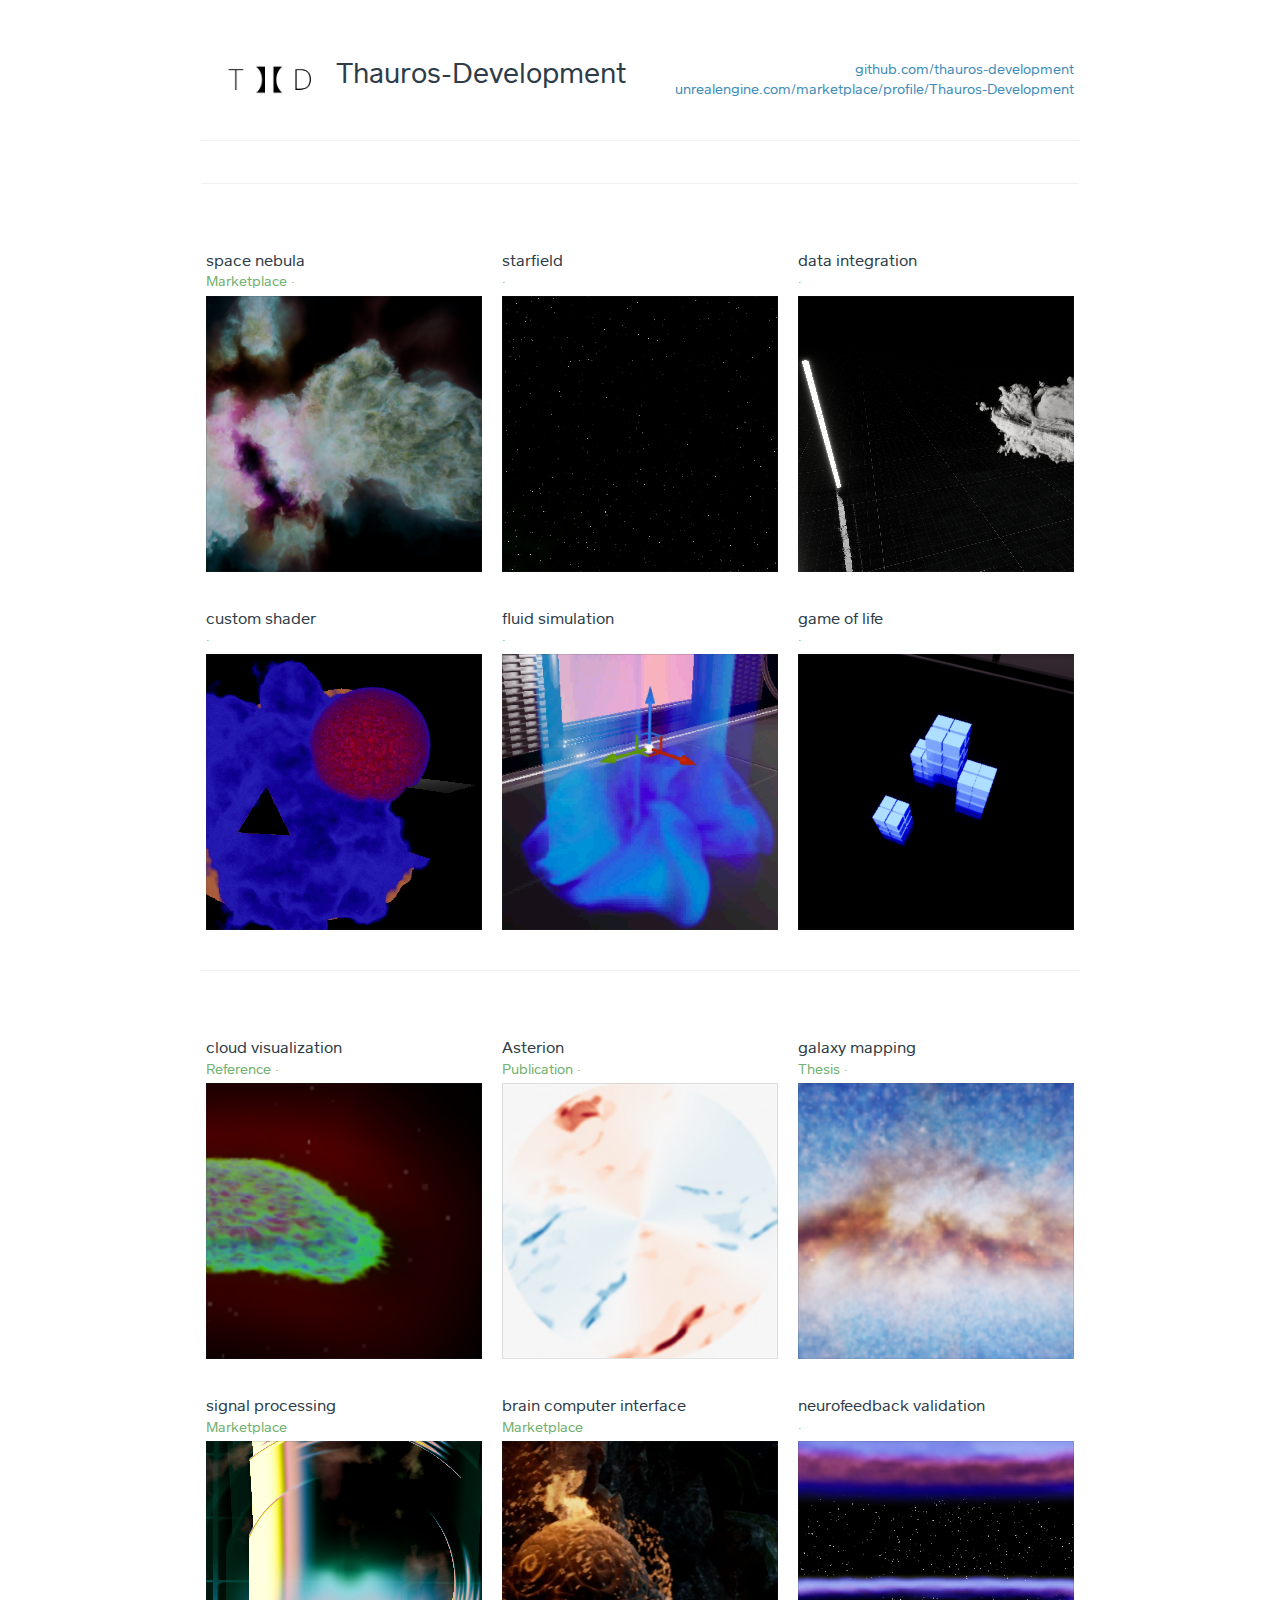
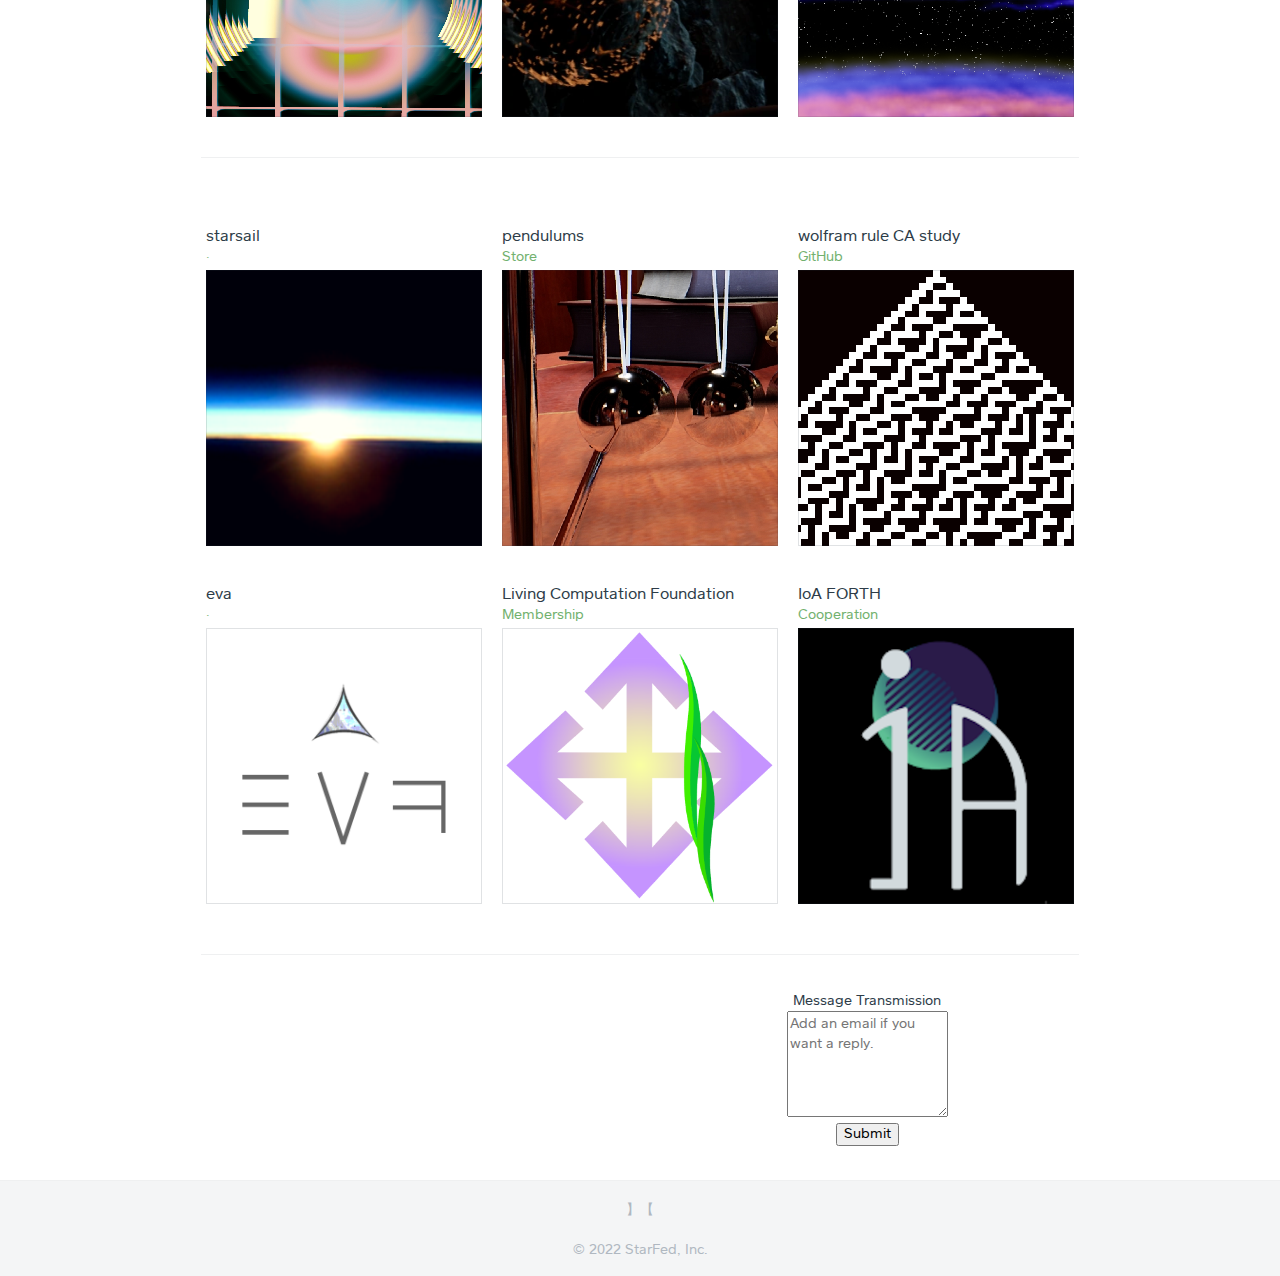
<file: index.html>
<!DOCTYPE html>
<html>
  <head>
    <meta charset="utf-8">
    <title>Thauros Development</title>
    <meta name="viewport" content="width=device-width, initial-scale=1.0, minimum-scale=1.0, maximum-scale=1.0">

    <link href="/assets/base.css" media="screen" rel="stylesheet" type="text/css" />
    <link rel="shortcut icon" href="/assets/public/favicon.ico" />

    <script src="/assets/modernizr.js" type="text/javascript"></script>
  </head>
  <body>
    <div class="wrapper">
      <div class="profile">
        <section class="profile-masthead" id="masthead">
          <header class="profile-logo">
            <div class="profile-logo-image">
              <img alt="ThD " src="/images/logo.png" />
            </div>
            <div class="profile-name">
              <h1>Thauros-Development</h1>
            </div>
          </header>
          <aside class="profile-summary">
            <div class="summary-location summary-module">
              <a href="https://github.com/thauros-development">github.com/thauros-development</a>
              <a href="https://unrealengine.com/marketplace/profile/Thauros-Development">unrealengine.com/marketplace/profile/Thauros-Development</a>
            </div>
          </aside>
        </section>

        <section class="profile-content" id="content">
          <!-- TODO header? -->

          <div class="profile-description">
            <p> </p>
          </div>

          <!-- 
          <article class="profile-menu" id="menu">
            <nav class="menu-navigation">
              <ul class="menu-navigation-list">
                <li class="menu-navigation-list-item"><a href="# "> </a></li>
                <li class="menu-navigation-list-item"><a href="#c">C</a></li>
                <li class="menu-navigation-list-item"><a href="#go">Go</a></li>
                <li class="menu-navigation-list-item"><a href="#ios">iOS</a></li>
                <li class="menu-navigation-list-item"><a href="#java">Java</a></li>
                <li class="menu-navigation-list-item"><a href="#javascript">JavaScript</a></li>
                <li class="menu-navigation-list-item"><a href="#kotlin">Kotlin</a></li>
                <li class="menu-navigation-list-item"><a href="#ruby">Ruby</a></li>
                <li class="menu-navigation-list-item"><a href="#other">Other</a></li>
                </ul>
            </nav>
            -->


  <!-- custom 
            // adapted from square's html template        


              graphics

              procedural universe
              universe starfield

              volumetric nebula

              transluent volumetrics real-time ray-caster

              space-nebula
              
              3d textures
              
              Game of Life
              Wolfram Cellular Automata
              Fractal Cellular Automata
              Chua Cellular Automata

              fluid simulation 

              (user projects?)

              physics pendulums 
              implementations of various non-linear dynamics
              pack for unreal engine
              mobile application


          


              vr + mobile application


              visualization of musca nebula
              aris tritsis algorithm for approximating the 3d structure of space nebulas

              applicant for horizon2020 funding for high-risk projects with partners of the european union


              visualization of gaia milkyway star atlas      x



              neural network and in-game visualization (ue and c++)

              real-time data and signal processing plugin for unreal engine
              interactive in-game visualizations


              brain-computer interface for unreal engine
              openvibe, tcp, ..., osc

              star sail - a space-ocean-exploration neurofeedback game 

              a real-time validation method for neurofeedback interventions
              introducing an in-session placebo-feedback control group

              #artificial intelligence

              wolfram rule cellular automata    x
              time-series analysis
              a proof proposal for rule30  

              Eva sister company?

              comparison of all popular clinical instruments

              ultraefficient neuroscientific questionnaire
              privacy focussed real-time assessment of clinical constructs   
              
              
              twitch integrations for unreal engine
            
              specialized in real-time computing and life sciences

              members of the living computation foundation
            
            
             -->

		<div id=" " class="menu-category">
		<h3 class="menu-category-name"></h3>
		<ol class="menu-category-list has-images">
			  
			  
			<!-- nebula renderer-->
			  
			<li class="menu-item">
                <div class="menu-item-info">
                  <h4 class="menu-item-name">space nebula</h4>
                  <span class="menu-item-price"><a href="https://www.unrealengine.com/marketplace/en-US/product/space-nebula-and-starfield-v2" target="_blank">Marketplace</a> &middot; <a href="" target="_blank"></a></span>
                  <p class="menu-item-description">real-time ray-caster and generator for translucent volumetrics</p>
                </div>
                <div class="menu-item-image has-meta-content">
                  <img src="repo_images/ScreenShot00033.png" />
                </div>
			</li>
			  
			  
			<!-- starfield -->
			  
			<li class="menu-item">
                <div class="menu-item-info">
					<h4 class="menu-item-name">starfield</h4>
					<span class="menu-item-price"><a href="" target="_blank"></a> &middot; <a href="" target="_blank"></a></span>
					<p class="menu-item-description">rendering of large scale procedural and deterministic starfields</p>
                </div>
                <div class="menu-item-image has-meta-content">
					<img src="repo_images/stars.png" />
                </div>
			</li>
			  
			  
			<!-- vdb clouds-->
			  
			<li class="menu-item">
                <div class="menu-item-info">
					<h4 class="menu-item-name">data integration</h4>
					<span class="menu-item-price"><a href="" target="_blank"></a> &middot; <a href="" target="_blank"></a></span>
					<p class="menu-item-description">industrial vdb, fits, hdf5, numpy support</p>
                </div>
                <div class="menu-item-image has-meta-content">
					<img src="repo_images/dark nebula 2.png" />
                </div>
			</li>
			  
			  
			<!-- global shader -->
			  
			<li class="menu-item">
                <div class="menu-item-info">
					<h4 class="menu-item-name">custom shader</h4>
					<span class="menu-item-price"><a href="" target="_blank"></a> &middot; <a href="" target="_blank"></a></span>
					<p class="menu-item-description">multi-platform general parallel computation</p>
                </div>
                <div class="menu-item-image has-meta-content">
					<img src="repo_images/nebula 3.png" />
                </div>
			</li>
			  
			  
			<!-- fluid sim -->
			  
			<li class="menu-item">
                <div class="menu-item-info">
					<h4 class="menu-item-name">fluid simulation</h4>
					<span class="menu-item-price"><a href="" target="_blank"></a> &middot; <a href="" target="_blank"></a></span>
					<p class="menu-item-description">volumetric fluid simulation</p>
                </div>
                <div class="menu-item-image has-meta-content">
					<img src="/repo_images/fluid 1.png" />
                </div>
			</li>


			<!-- game of life -->
			  
			<li class="menu-item">
				<div class="menu-item-info">
					<h4 class="menu-item-name">game of life</h4>
					<span class="menu-item-price"><a href="" target="_blank"></a> &middot; <a href="" target="_blank"></a></span>
					<p class="menu-item-description">3d cellular automatas like game of life and cellular nonlinear networks</p>
				</div>
				<div class="menu-item-image has-meta-content">
					<img src="repo_images/Game of life 276x276.png" />
				</div>
			</li>
			  
			  
		</ol>
		</div>				
			
		<div id="  " class="menu-category">
		<h3 class="menu-category-name"></h3>
		<ol class="menu-category-list has-images">
		
		
			<!-- musca-->
			
			<li class="menu-item">
				<div class="menu-item-info">
					<h4 class="menu-item-name">cloud visualization</h4>
					<span class="menu-item-price"><a href="https://doi.org/10.3847/1538-4357/ab037d" target="_blank">Reference</a> &middot; <a href="" target="_blank"></a></span>
					<p class="menu-item-description">visualization of Aris Tritsis' results for approximating 3d shapes of space nebulae</p>
				</div>
				<div class="menu-item-image has-meta-content">
					<img src="/repo_images/musca 1.png" />
				</div>
			</li>


			<!-- Asterion -->
			
			<li class="menu-item">
				<div class="menu-item-info">
					<h4 class="menu-item-name">Asterion</h4>
					<span class="menu-item-price"><a href="https://doi.org/10.1051/0004-6361/202142580" target="_blank">Publication</a> &middot; <a href="" target="_blank"></a></span>
					<p class="menu-item-description">simulation and virtual observation of cloud structures</p>
				</div>
				<div class="menu-item-image has-meta-content">
					<img src="/repo_images/Asterion.png" />
				</div>
			</li>


			<!-- milky way -->
			
			<li class="menu-item">
				<div class="menu-item-info">
					<h4 class="menu-item-name">galaxy mapping</h4>
					<span class="menu-item-price"><a href="https://dx.doi.org/10.13140/RG.2.2.28435.20002/1" target="_blank">Thesis</a> &middot; <a href="" target="_blank"></a></span>
					<p class="menu-item-description">volumetric mapping of the Milky Way from ESA GAIA DR2</p>
				</div>
				<div class="menu-item-image has-meta-content">
					<img src="/repo_images/MilkyWayCenter.png" />
				</div>
			</li>


			<!-- data tracker -->
		  
			<li class="menu-item">
				<div class="menu-item-info">
					<h4 class="menu-item-name">signal processing</h4>
					<span class="menu-item-price"><a href="https://www.unrealengine.com/marketplace/en-US/product/datatracker-plugin" target="_blank">Marketplace</a></span>
					<p class="menu-item-description">real-time signal tracking, processing and statistics with interactive visualizations</p>
				</div>
				<div class="menu-item-image has-meta-content">
					<img src="/repo_images/various 4.png" />
				</div>
			</li>
			
			
			<!-- bci -->
	  
			<li class="menu-item">
				<div class="menu-item-info">
					<h4 class="menu-item-name">brain computer interface</h4>
					<span class="menu-item-price"><a href="https://forums.unrealengine.com/t/bci-ue4-plugin-brain-computer-interface-for-unreal-engine-4" target="_blank">Marketplace</a></span>
					<p class="menu-item-description">use eeg headsets as input controllers in unreal engine</p>
				</div>
				<div class="menu-item-image has-meta-content">
					<img src="/repo_images/bci1.png" />
				</div>
			</li>

		   
			<!-- neurofeedback validation -->
			
			<li class="menu-item">
				<div class="menu-item-info">
					<h4 class="menu-item-name">neurofeedback validation</h4>
					<span class="menu-item-price"><a href="" target="_blank">&middot;</a></span>
					<p class="menu-item-description">real-time sham-feedback induced placebo control condition</p>
				</div>
				<div class="menu-item-image has-meta-content">
					<img src="/repo_images/various 2.png" />
				</div>
			</li>


		</ol>
		</div>


		<div id="extended" class="menu-category">
		<h3 class="menu-category-name"></h3>
		<ol class="menu-category-list has-images">
			
			
			<!-- starsail -->
			
			<li class="menu-item">
				<div class="menu-item-info">
					<h4 class="menu-item-name">starsail</h4>
					<span class="menu-item-price"><a href="" target="_blank">&middot;</a></span>
					<p class="menu-item-description">a pleasant, therapeutic neurofeedback game in space</p>
				</div>
				<div class="menu-item-image has-meta-content">
					<img src="/repo_images/star sail.png" />
				</div>
			</li>
			
			
			<!-- pendulum app -->
		  
			<li class="menu-item">
				<div class="menu-item-info">
					<h4 class="menu-item-name">pendulums</h4>
					<span class="menu-item-price"><a href="https://play.google.com/store/apps/details?id=com.ThD.Pendulums3D" target="_blank">Store</a></span>
					<span class="menu-item-price"><a href="https://www.unrealengine.com/marketplace/en-US/product/pendulum-physics-props" target="_blank">Marketplace</a></span>
					<p class="menu-item-description">real-time physics simulation of nonlinear and chaotic systems for windows and android</p>
				</div>
				<div class="menu-item-image has-meta-content">
					<img src="/repo_images/pendulum 1.png" />
				</div>
			</li>
			
					
			<!-- rule study -->
			
			<li class="menu-item">
				<div class="menu-item-info">
					<h4 class="menu-item-name">wolfram rule CA study</h4>
					<span class="menu-item-price"><a href="https://github.com/thauros-development/wolfram-rule-CA-analysis" target="_blank">GitHub</a></span>
					<p class="menu-item-description">1D time series method collection and rule 30 intuitive proof proposal</p>
				</div>
				<div class="menu-item-image has-meta-content">
					<img src="/repo_images/rule30 276x276.png" />
				</div>
			</li>
				
			  
			<!-- eva -->
		  
			<li class="menu-item">
				<div class="menu-item-info">
					<h4 class="menu-item-name">eva</h4>
					<span class="menu-item-price"><a href="" target="_blank">&middot;</a></span>
					<p class="menu-item-description">sister company</p>
				</div>
					<div class="menu-item-image has-meta-content">
					<img src="/repo_images/Ave10 e 276x276.png" />
				</div>
			</li>
						  
			  
			<!-- Living Computation Foundation -->
		  
			<li class="menu-item">
				<div class="menu-item-info">
					<h4 class="menu-item-name">Living Computation Foundation</h4>
					<span class="menu-item-price"><a href="https://www.livingcomputation.org/" target="_blank">Membership</a></span>
					<p class="menu-item-description">members of the Living Computation Foundation</p>
				</div>
				<div class="menu-item-image has-meta-content">
					<img src="/repo_images/lcf-logo.png" />
				</div>
			</li>
				
				
			<!-- Institute of Astrophysics-->
		  
			<li class="menu-item">
				<div class="menu-item-info">
					<h4 class="menu-item-name">IoA FORTH</h4>
					<span class="menu-item-price"><a href="https://www.ia.forth.gr/" target="_blank">Cooperation</a></span>
					<p class="menu-item-description">long-term intership for research and development with the Institute of Astrophysics (FORTH)</p>
				</div>
				<div class="menu-item-image has-meta-content">
					<img src="/repo_images/logo-IoA.png" />
				</div>
			</li>
			    
				
		</ol>
		</div>
		  			
			
          </article>

          <section class="profile-modules" id="modules">
            <!-- removed twitter timeline due to large space and centered everything else -->
            <ul class='twitter-columns'>
              
              <li class="profile-module">  <!--  module-twitter -->
				<!--
                <br>
                <br>
                <p>Members of the living computation foundation</p>
				-->
			  
                <!-- 
                <h2 class="module-name">Tweet Timeline (not connected)</h2>
                
                <a class="twitter-timeline" href="https://twitter.com/SquareEng" data-widget-id="281462446621851648" data-screen-name="SquareEng" data-chrome="none" data-link-color="#50a9ca" data-heading-style="color:#2d3c48;font-size:22px;font-weight:300;line-height:17px;font-family:'SQMarket', 'Helvetica Neue',sans-serif;" height="135" width="100%"></a>
                <script>!function(d,s,id){var js,fjs=d.getElementsByTagName(s)[0];if(!d.getElementById(id)){js=d.createElement(s);js.id=id;js.src="//platform.twitter.com/widgets.js";fjs.parentNode.insertBefore(js,fjs);}}(document,"script","twitter-wjs");</script>
                -->
              </li>
              
              <li class="profile-module">
                <center>
                <h3 id="message-note">Message Transmission</h4>
                  <form id="fs-frm" name="simple-contact-form" accept-charset="utf-8" action="https://formspree.io/f/xqknqakl" method="post">
                  <fieldset id="fs-frm-inputs">
                   <!-- <label for="email-address">Email Address</label><br>
                    <input type="email" name="_replyto" id="email-address" placeholder="email" required=""><br>  -->
                    <!-- <label for="message">Message</label><br> -->
                    <textarea rows="5" name="message" id="message" placeholder="Add an email if you want a reply." required=""></textarea><br>
                    <input type="hidden" name="_subject" id="email-subject" value="Github.io Contact Form Submission">
                  </fieldset>
                  <input type="submit" value="Submit">
                </form>
              </center>
              </li>
            </ul>
          </section>
		  
		  
        </section>
      </div>
    </div>

    <footer class="footer">
      <nav class="footer-navigation">
        <!-- <i class="icon-square-footer"></i> -->
        <p class="temp icon-replace">】【</p>
        <br>
        <!--
        <ul class="footer-navigation-list">
          <li class="footer-navigation-item"><a href="https://squareup.com/developers">Square Developer</a></li>
          <li class="footer-navigation-item"><a href="https://github.com/cashapp">Cash App</a></li>
          <li class="footer-navigation-item"><a href="https://squareup.com/security">Security</a></li>
          <li class="footer-navigation-item"><a href="https://squareup.com/legal/privacy">Privacy</a></li>
          <li class="footer-navigation-item"><a href="https://squareup.com/help" class="track">Help Center</a></li>
        </ul>
         -->
        <p class="copyright">© 2022 StarFed, Inc.</p>
      </nav>
    </footer>

    <script type="text/javascript">
      if(window == window.top) document.body.style.display = "block"; else window.top.location = window.location;

      // need pageviews? prob. not var _gaq = _gaq || [];
      // _gaq.push(['_setAccount', 'UA-40704740-1']);
      // _gaq.push(['_trackPageview']);

      (function() {
        var ga = document.createElement('script'); ga.type = 'text/javascript'; ga.async = true;
        ga.src = ('https:' == document.location.protocol ? 'https://ssl' : 'http://www') + '.google-analytics.com/ga.js';
        var s = document.getElementsByTagName('script')[0]; s.parentNode.insertBefore(ga, s);
      })();

    </script>
  </body>
</html>
</file>
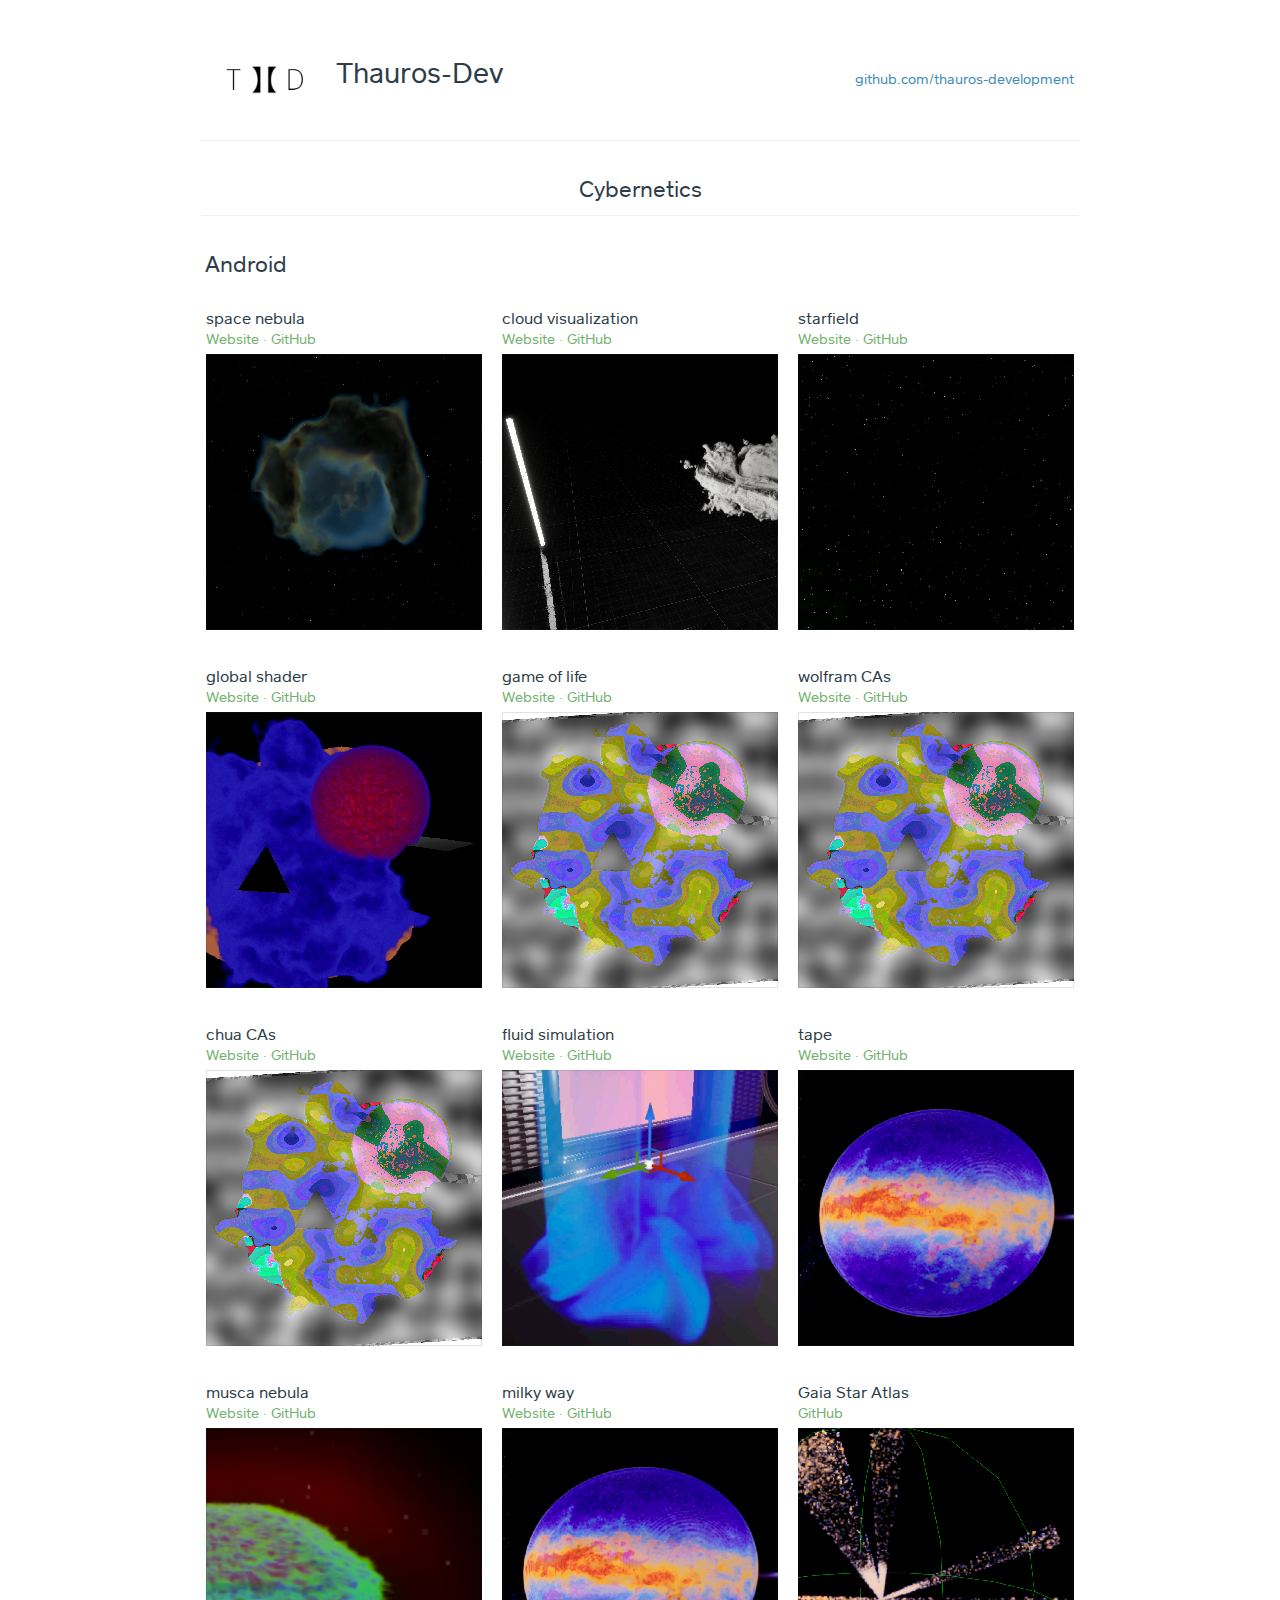
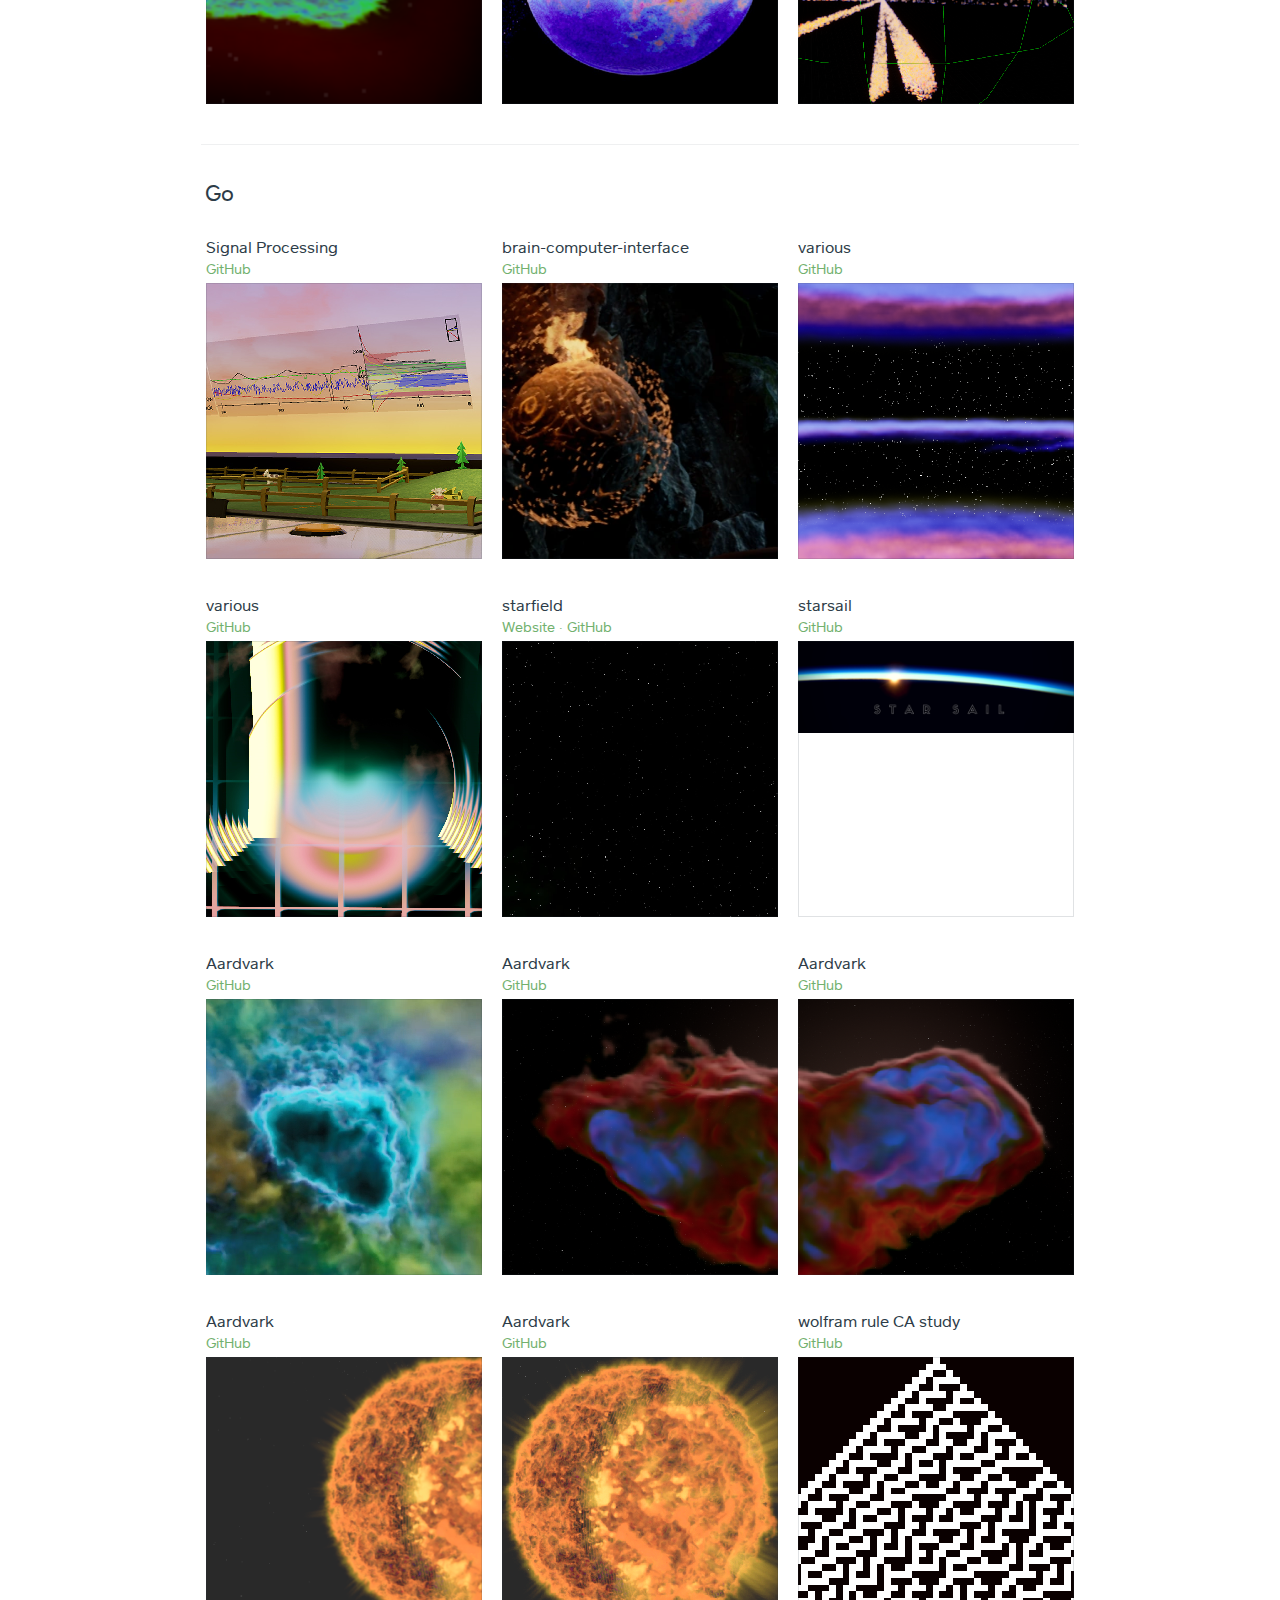
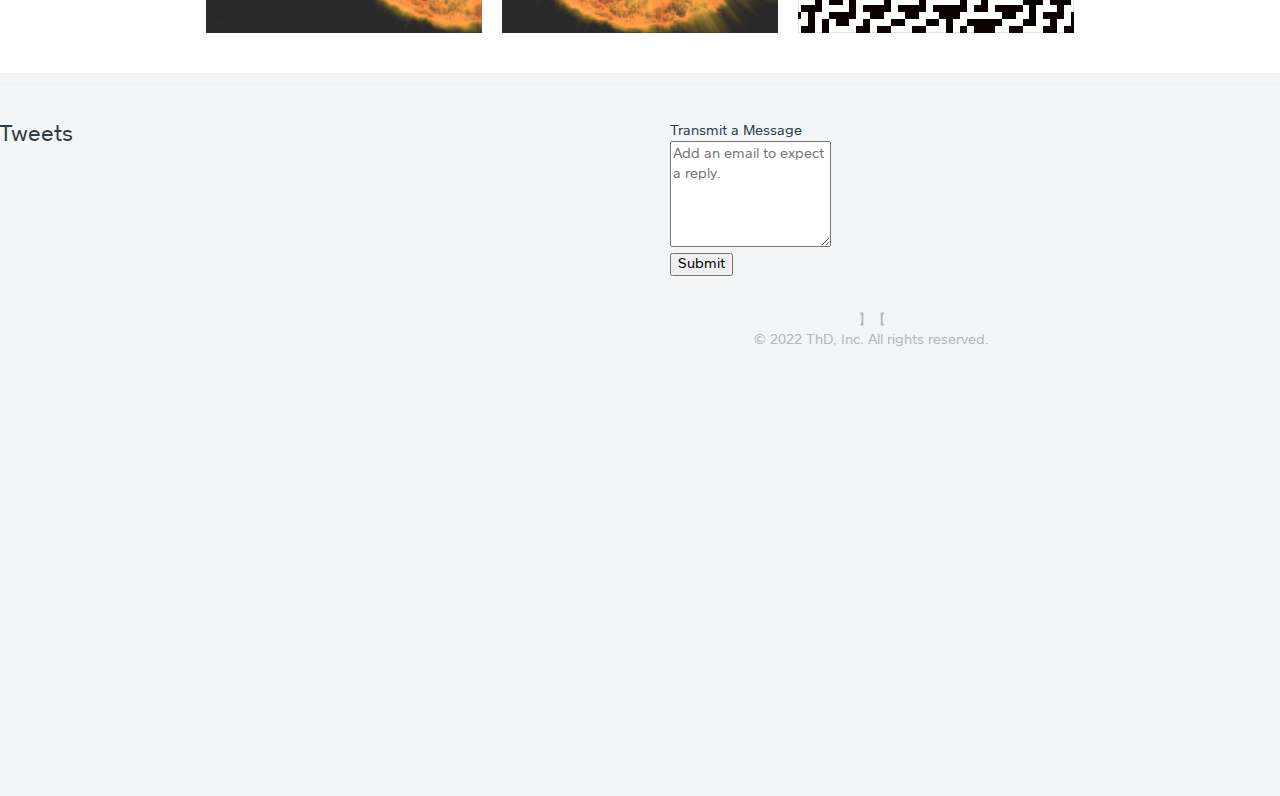
<file: index copy.html>
<!DOCTYPE html>
<html>
  <head>
    <meta charset="utf-8">
    <title>Thauros-Development</title>
    <meta name="viewport" content="width=device-width, initial-scale=1.0, minimum-scale=1.0, maximum-scale=1.0">

    <link href="/assets/base.css" media="screen" rel="stylesheet" type="text/css" />
    <link rel="shortcut icon" href="/assets/public/favicon.ico" />
    
    <script src="/assets/modernizr.js" type="text/javascript"></script>
  </head>
  <body>
    <div class="wrapper">
      <div class="profile">
        <section class="profile-masthead" id="masthead">
          <header class="profile-logo">
            <div style="width:120px" class="profile-logo-image">
              <img style="width:120px"  alt="ThD " src="/images/logo.png" />
            </div>
            <div class="profile-name">
              <h1>Thauros-Dev</h1>
            </div>
          </header>
          <aside class="profile-summary">
            <div class="summary-location summary-module">
              <a href="http://github.com/thauros-development">github.com/thauros-development</a>
            </div>
          </aside>
        </section>

        <section class="profile-content" id="content">
          <!-- TODO header? -->

          <div class="profile-description">
            <p>Cybernetics</p>
          </div>

<!-- 
          <article class="profile-menu" id="menu">
            <nav class="menu-navigation">
              <ul class="menu-navigation-list">
                <li class="menu-navigation-list-item"><a href="#android">Android</a></li>
                <li class="menu-navigation-list-item"><a href="#projects">C</a></li> 
                <li class="menu-navigation-list-item"><a href="#go">Go</a></li>
                <li class="menu-navigation-list-item"><a href="#ios">iOS</a></li>
                <li class="menu-navigation-list-item"><a href="#java">Java</a></li>
                <li class="menu-navigation-list-item"><a href="#javascript">JavaScript</a></li>
                <li class="menu-navigation-list-item"><a href="#kotlin">Kotlin</a></li>
                <li class="menu-navigation-list-item"><a href="#ruby">Ruby</a></li>
                <li class="menu-navigation-list-item"><a href="#other">Other</a></li>
              </ul>
            </nav>
-->
            
            <!-- custom 
            
              graphics

              procedural universe
              universe starfield

              volumetric nebula

              transluent volumetrics real-time ray-caster

              space-nebula
              
              3d textures
              
              Game of Life
              Wolfram Cellular Automata
              Fractal Cellular Automata
              Chua Cellular Automata

              fluid simulation 

              (user projects?)

              physics pendulums 
              implementations of various non-linear dynamics
              pack for unreal engine
              mobile application


          


              vr + mobile application


              visualization of musca nebula
              aris tritsis algorithm for approximating the 3d structure of space nebulas

              applicant for horizon2020 funding for high-risk projects with partners of the european union


              visualization of gaia milkyway star atlas      x



              neural network and in-game visualization (ue and c++)

              real-time data and signal processing plugin for unreal engine
              interactive in-game visualizations


              brain-computer interface for unreal engine
              openvibe, tcp, ..., osc

              star sail - a space-ocean-exploration neurofeedback game 

              a real-time validation method for neurofeedback interventions
              introducing an in-session placebo-feedback control group


              #artificial intelligence


              wolfram rule cellular automata    x
              time-series analysis
              a proof proposal for rule30  

              Eva sister company?

              comparison of all popular clinical instruments

              ultraefficient neuroscientific questionnaire
              privacy focussed real-time assessment of clinical constructs   
              
              
              twitch integrations for unreal engine


            
            
            
              specialized in real-time computing and life sciences

              members of the living computation foundation
            
            
             -->



            <div id="android" class="menu-category">
              <h3 class="menu-category-name">Android</h3>
              <ol class="menu-category-list has-images">
 
			  <!-- nebula renderer-->
              <li class="menu-item">
                <div class="menu-item-info">
                  <h4 class="menu-item-name">space nebula</h4>
                  <span class="menu-item-price"><a href="http://square.github.io/assertj-android/" target="_blank">Website</a> &middot; <a href="https://github.com/square/assertj-android" target="_blank">GitHub</a></span>
                  <p class="menu-item-description">Real-time ray-caster for translucent volumetrics.</p>
                </div>
                <div class="menu-item-image has-meta-content">
                  <img src="repo_images/nebula 1.png" />
                </div>
              </li>
			  
			  <!-- vdb clouds-->
			  
              <li class="menu-item">
                <div class="menu-item-info">
                  <h4 class="menu-item-name">cloud visualization</h4>
                  <span class="menu-item-price"><a href="https://square.github.io/leakcanary" target="_blank">Website</a> &middot; <a href="https://github.com/square/leakcanary" target="_blank">GitHub</a></span>
                  <p class="menu-item-description">industry standard support</p>
                </div>
                <div class="menu-item-image has-meta-content">
                  <img src="repo_images/dark nebula 2.png" />
                </div>
              </li>
			  
			  
			  <!-- starfield -->
              <li class="menu-item">
                <div class="menu-item-info">
                  <h4 class="menu-item-name">starfield</h4>
                  <span class="menu-item-price"><a href="http://square.github.io/okhttp/" target="_blank">Website</a> &middot; <a href="https://github.com/square/okhttp" target="_blank">GitHub</a></span>
                  <p class="menu-item-description"> procedural and deterministic rendering of large scale starfields </p>
                </div>
                <div class="menu-item-image has-meta-content">
                  <img src="repo_images/stars.png" />
                </div>
              </li>
			  <!-- nebula2 -->
              <li class="menu-item">
                <div class="menu-item-info">
                  <h4 class="menu-item-name">global shader</h4>
                  <span class="menu-item-price"><a href="https://square.github.io/okio/" target="_blank">Website</a> &middot; <a href="https://github.com/square/okio" target="_blank">GitHub</a></span>
                  <p class="menu-item-description">true 3d textures</p>
                </div>
                <div class="menu-item-image has-meta-content">
                  <img src="repo_images/nebula 3.png" />
                </div>
              </li>
			  <!-- game of life -->
              <li class="menu-item">
                <div class="menu-item-info">
                  <h4 class="menu-item-name">game of life</h4>
                  <span class="menu-item-price"><a href="http://square.github.io/picasso/" target="_blank">Website</a> &middot; <a href="https://github.com/square/picasso" target="_blank">GitHub</a></span>
                  <p class="menu-item-description">A powerful image downloading and caching library for Android</p>
                </div>
                <div class="menu-item-image has-meta-content">
                  <img src="repo_images/random noise xor.png" />
                </div>
              </li>
			  <!-- wolfram cas -->
              <li class="menu-item">
                <div class="menu-item-info">
                  <h4 class="menu-item-name">wolfram CAs</h4>
                  <span class="menu-item-price"><a href="http://square.github.io/pollexor/" target="_blank">Website</a> &middot; <a href="https://github.com/square/pollexor" target="_blank">GitHub</a></span>
                  <p class="menu-item-description">Java client for the Thumbor image service which allows you to build URIs in an expressive fashion using a fluent API.</p>
                </div>
                <div class="menu-item-image has-meta-content">
                  <img src="repo_images/random noise xor.png" />
                </div>
              </li>
			   <!-- chua ca -->
              <li class="menu-item">
                <div class="menu-item-info">
                  <h4 class="menu-item-name">chua CAs</h4>
                  <span class="menu-item-price"><a href="http://square.github.io/pollexor/" target="_blank">Website</a> &middot; <a href="https://github.com/square/pollexor" target="_blank">GitHub</a></span>
                  <p class="menu-item-description">Java client for the Thumbor image service which allows you to build URIs in an expressive fashion using a fluent API.</p>
                </div>
                <div class="menu-item-image has-meta-content">
                  <img src="/repo_images/random noise xor.png" />
                </div>
              </li>
			  <!-- fluid sim -->
              <li class="menu-item">
                <div class="menu-item-info">
                  <h4 class="menu-item-name">fluid simulation</h4>
                  <span class="menu-item-price"><a href="http://square.github.io/retrofit/" target="_blank">Website</a> &middot; <a href="https://github.com/square/retrofit" target="_blank">GitHub</a></span>
                  <p class="menu-item-description"></p>
                </div>
                <div class="menu-item-image has-meta-content">
                  <img src="/repo_images/fluid 1.png" />
                </div>
              </li>
            <!-- milky way (link?)-->
              <li class="menu-item">
                <div class="menu-item-info">
                  <h4 class="menu-item-name">tape</h4>
                  <span class="menu-item-price"><a href="http://square.github.io/tape/" target="_blank">Website</a> &middot; <a href="https://github.com/square/tape" target="_blank">GitHub</a></span>
                  <p class="menu-item-description">A lightning fast, transactional, file-based FIFO for Android and Java.</p>
                </div>
				<div class="menu-item-image has-meta-content">
                  <img src="/repo_images/milky way.png" />
                </div>
              </li>
			   <!-- musca-->
              <li class="menu-item">
                <div class="menu-item-info">
                  <h4 class="menu-item-name">musca nebula</h4>
                  <span class="menu-item-price"><a href="https://square.github.io/workflow" target="_blank">Website</a> &middot; <a href="https://github.com/square/workflow" target="_blank">GitHub</a></span>
                  <p class="menu-item-description">Visualization of Aris Tritsis method for approximating the 3d shape of nebulae.
				  (link to science?)</p>
                </div>
				<div class="menu-item-image has-meta-content">
                  <img src="/repo_images/musca 1.png" />
                </div>
              </li>
			  
			   <!-- milky way (link?)-->
              <li class="menu-item">
                <div class="menu-item-info">
                  <h4 class="menu-item-name">milky way</h4>
                  <span class="menu-item-price"><a href="http://square.github.io/moshi/1.x/moshi/" target="_blank">Website</a> &middot; <a href="https://github.com/square/moshi" target="_blank">GitHub</a></span>
                  <p class="menu-item-description">visualizations based on various telescope data</p>
                </div>
                <div class="menu-item-image has-meta-content">
                  <img src="/repo_images/milky way.png" />
                </div>
              </li>
			  
			  <!-- GAIA Star Atlas --> 
              <li class="menu-item">
                <div class="menu-item-info">
                  <h4 class="menu-item-name">Gaia Star Atlas</h4>
                  <span class="menu-item-price"><a href="https://github.com/square/anvil" target="_blank">GitHub</a></span>
                  <p class="menu-item-description">Automated pipeline for retreiving and processing of modern star position data to the borders of the observable universe </p>
                </div>
			    <div class="menu-item-image has-meta-content">
                  <img src="/repo_images/gaia 2.png" />
                </div>
              </li>
              </ol>
            </div>
            
			
            <div id="go" class="menu-category">
              <h3 class="menu-category-name">Go</h3>
              <ol class="menu-category-list has-images">
			  <!-- data tracker -->
              <li class="menu-item">
                <div class="menu-item-info">
                  <h4 class="menu-item-name">Signal Processing</h4>
                  <span class="menu-item-price"><a href="https://github.com/square/beancounter" target="_blank">GitHub</a></span>
                  <p class="menu-item-description">Processing, Statistics and Interactive Visualizations</p>
                </div>
                <div class="menu-item-image has-meta-content">
                  <img src="/repo_images/data tracker.png" />
                </div>
              </li>
		  <!-- bci -->
              <li class="menu-item">
                <div class="menu-item-info">
                  <h4 class="menu-item-name">brain-computer-interface</h4>
                  <span class="menu-item-price"><a href="https://github.com/square/go-jose" target="_blank">GitHub</a></span>
                  <p class="menu-item-description">An implementation of JOSE standards (JWE, JWS, JWT) in Go</p>
                </div>
				<div class="menu-item-image has-meta-content">
                  <img src="/repo_images/bci1.png" />
                </div>
              </li>
              <!-- various -->
              <li class="menu-item">
                <div class="menu-item-info">
                  <h4 class="menu-item-name">various</h4>
                  <span class="menu-item-price"><a href="https://github.com/square/ghostunnel" target="_blank">GitHub</a></span>
                  <p class="menu-item-description">A simple SSL/TLS proxy with mutual authentication for securing non-TLS services</p>
                </div>
				<div class="menu-item-image has-meta-content">
                  <img src="/repo_images/various 2.png" />
                </div>
              </li>
			  <!-- various -->
              <li class="menu-item">
                <div class="menu-item-info">
                  <h4 class="menu-item-name">various</h4>
                  <span class="menu-item-price"><a href="https://github.com/square/ghostunnel" target="_blank">GitHub</a></span>
                  <p class="menu-item-description">A simple SSL/TLS proxy with mutual authentication for securing non-TLS services</p>
                </div>
				<div class="menu-item-image has-meta-content">
                  <img src="/repo_images/various 4.png" />
                </div>
              </li>
<!-- starfield -->
<li class="menu-item">
  <div class="menu-item-info">
    <h4 class="menu-item-name">starfield</h4>
    <span class="menu-item-price"><a href="http://square.github.io/okhttp/" target="_blank">Website</a> &middot; <a href="https://github.com/square/okhttp" target="_blank">GitHub</a></span>
    <p class="menu-item-description"> procedural and with true positions </p>
  </div>
  <div class="menu-item-image has-meta-content">
    <img src="/repo_images/stars.png" />
  </div>
</li>
 
<!-- starsail -->
    <li class="menu-item">
      <div class="menu-item-info">
        <h4 class="menu-item-name">starsail</h4>
        <span class="menu-item-price"><a href="https://github.com/square/spacecommander" target="_blank">GitHub</a></span>
        <p class="menu-item-description">A tech-based neurofeedback game.</p>
      </div>
      <div class="menu-item-image has-meta-content">
        <img src="/repo_images/starsail.png" />
      </div>
    </li>

<!-- neb -->
    <li class="menu-item">
      <div class="menu-item-info">
        <h4 class="menu-item-name">Aardvark</h4>
        <span class="menu-item-price"><a href="https://github.com/square/Aardvark" target="_blank">GitHub</a></span>
        <p class="menu-item-description">Aardvark is a library that makes it dead simple to create actionable bug reports.</p>
      </div>
<div class="menu-item-image has-meta-content">
        <img src="/repo_images/nebula 6.png" />
      </div>
    </li>
<!-- neb a -->
    <li class="menu-item">
      <div class="menu-item-info">
        <h4 class="menu-item-name">Aardvark</h4>
        <span class="menu-item-price"><a href="https://github.com/square/Aardvark" target="_blank">GitHub</a></span>
        <p class="menu-item-description">Aardvark is a library that makes it dead simple to create actionable bug reports.</p>
      </div>
<div class="menu-item-image has-meta-content">
        <img src="/repo_images/nebula 7a.png" />
      </div>
    </li>
<!-- neb b-->
    <li class="menu-item">
      <div class="menu-item-info">
        <h4 class="menu-item-name">Aardvark</h4>
        <span class="menu-item-price"><a href="https://github.com/square/Aardvark" target="_blank">GitHub</a></span>
        <p class="menu-item-description">Aardvark is a library that makes it dead simple to create actionable bug reports.</p>
      </div>
<div class="menu-item-image has-meta-content">
        <img src="/repo_images/nebula 7b.png" />
      </div>
    </li>
<!-- neb b-->
    <li class="menu-item">
      <div class="menu-item-info">
        <h4 class="menu-item-name">Aardvark</h4>
        <span class="menu-item-price"><a href="https://github.com/square/Aardvark" target="_blank">GitHub</a></span>
        <p class="menu-item-description">Aardvark is a library that makes it dead simple to create actionable bug reports.</p>
      </div>
<div class="menu-item-image has-meta-content">
        <img src="/repo_images/nebula 8.png" />
      </div>
    </li>			 
<!-- neb b-->
    <li class="menu-item">
      <div class="menu-item-info">
        <h4 class="menu-item-name">Aardvark</h4>
        <span class="menu-item-price"><a href="https://github.com/square/Aardvark" target="_blank">GitHub</a></span>
        <p class="menu-item-description">Aardvark is a library that makes it dead simple to create actionable bug reports.</p>
      </div>
<div class="menu-item-image has-meta-content">
        <img src="/repo_images/nebula 8b.png" />
      </div>
    </li>
    <!-- rule study -->
    <li class="menu-item">
      <div class="menu-item-info">
        <h4 class="menu-item-name">wolfram rule CA study</h4>
        <span class="menu-item-price"><a href="https://github.com/square/Aardvark" target="_blank">GitHub</a></span>
        <p class="menu-item-description">1D time series method collection and rule 30 proof proposal</p>
      </div>
<div class="menu-item-image has-meta-content">
        <img src="/repo_images/rule30 276x276.png" />
      </div>
    </li>

    		
 
       
        </section>
      </div>
    </div>

    <footer class="footer">

    <!--  <a id="btn-view-full-menu" class="btn-view-full-menu" href="http://github.com/square">View full list of repositories</a> -->
        <!--  </article> -->

        <section class="profile-modules" id="modules">
          <ul class='twitter-columns'>
            <li class="profile-module module-twitter">
              <h2 class="module-name">Tweets</h2>
              <a class="twitter-timeline" href="https://twitter.com/SquareEng" data-widget-id="281462446621851648" data-screen-name="SquareEng" data-chrome="none" data-link-color="#50a9ca" data-heading-style="color:#2d3c48;font-size:22px;font-weight:300;line-height:17px;font-family:'SQMarket', 'Helvetica Neue',sans-serif;" height="635" width="100%"></a>
              <script>!function(d,s,id){var js,fjs=d.getElementsByTagName(s)[0];if(!d.getElementById(id)){js=d.createElement(s);js.id=id;js.src="//platform.twitter.com/widgets.js";fjs.parentNode.insertBefore(js,fjs);}}(document,"script","twitter-wjs");</script>
            </li>

            <li class="profile-module">

              <h3 id="message-note">Transmit a Message</h4>
                <form id="fs-frm" name="simple-contact-form" accept-charset="utf-8" action="https://formspree.io/f/xqknqakl" method="post">
                <fieldset id="fs-frm-inputs">
                 <!-- <label for="email-address">Email Address</label><br>
                  <input type="email" name="_replyto" id="email-address" placeholder="email" required=""><br>  -->
                  <!-- <label for="message">Message</label><br> -->
                  <textarea rows="5" name="message" id="message" placeholder="Add an email to expect a reply." required=""></textarea><br>
                  <input type="hidden" name="_subject" id="email-subject" value="Github.io Contact Form Submission">
                </fieldset>
                <input type="submit" value="Submit">
              </form>

              <!--
              <h2 class="module-name">Join us</h2>
              <ul class="module-list">
                <li><a href="https://developer.squareup.com/blog/">Engineering Blog</a> &ndash; developer.squareup.com/blog</li>
                <li><a href="https://squareup.com/careers">Careers Page</a> &ndash; squareup.com/careers</li>
                <li class="module-social">
                  <a href="https://twitter.com/Thauros-Development" target="_blank"><i class="icon-twitter"></i></a>
                </li>
              </ul>-->
            </li>
          </ul>
        </section>

      <nav class="footer-navigation">
        <!-- <i class="icon-square-footer"></i> -->
        <!-- 𝔗𝔥𝔇  𝕿𝖍𝕯  】【-->
        <p class="temp icon-replace">】【</p>
        <!-- <ul class="footer-navigation-list">
          <li class="footer-navigation-item"><a href="https://squareup.com/developers">Square Developer</a></li>
          <li class="footer-navigation-item"><a href="https://squareup.com/security">Security</a></li>
          <li class="footer-navigation-item"><a href="https://squareup.com/legal/privacy">Privacy</a></li>
          <li class="footer-navigation-item"><a href="https://squareup.com/help" class="track">Help Center</a></li>
        </ul> -->
        <p class="copyright">© 2022 ThD, Inc. All rights reserved.</p>
      </nav>
    </footer>

    <script type="text/javascript">
      if(window == window.top) document.body.style.display = "block"; else window.top.location = window.location;

      var _gaq = _gaq || [];
      // do we want pageview?_gaq.push(['_setAccount', 'UA-40704740-1']);
      // _gaq.push(['_trackPageview']); 

      (function() {
        var ga = document.createElement('script'); ga.type = 'text/javascript'; ga.async = true;
        ga.src = ('https:' == document.location.protocol ? 'https://ssl' : 'http://www') + '.google-analytics.com/ga.js';
        var s = document.getElementsByTagName('script')[0]; s.parentNode.insertBefore(ga, s);
      })();

    </script>
  </body>
</file>
<file: assets/base.css>
html,
body,
div,
span,
applet,
object,
iframe,
h1,
h2,
h3,
h4,
h5,
h6,
p,
blockquote,
pre,
a,
abbr,
acronym,
address,
big,
cite,
code,
del,
dfn,
em,
img,
ins,
kbd,
q,
s,
samp,
small,
strike,
strong,
sub,
sup,
tt,
var,
b,
u,
i,
center,
dl,
dt,
dd,
ol,
ul,
li,
fieldset,
form,
label,
legend,
table,
caption,
tbody,
tfoot,
thead,
tr,
th,
td,
article,
aside,
canvas,
details,
embed,
figure,
figcaption,
footer,
header,
hgroup,
menu,
nav,
output,
ruby,
section,
summary,
time,
mark,
audio,
video {
 margin:0;
 padding:0;
 border:0;
 font:inherit;
 font-size:100%;
 vertical-align:baseline
}
html {
 line-height:1
}
ol,
ul {
 list-style:none
}
table {
 border-collapse:collapse;
 border-spacing:0
}
caption,
th,
td {
 text-align:left;
 font-weight:normal;
 vertical-align:middle
}
q,
blockquote {
 quotes:none
}
q:before,
q:after,
blockquote:before,
blockquote:after {
 content:"";
 content:none
}
a img {
 border:0
}
article,
aside,
details,
figcaption,
figure,
footer,
header,
hgroup,
menu,
nav,
section,
summary {
 display:block
}
@font-face {
 font-family:"SQMarket";
 src:url("/fonts/sqmarket-bold.eot");
 src:url("/fonts/sqmarket-bold.eot?#iefix") format("eot"),
 url("/fonts/sqmarket-bold.woff") format("woff"),
 url("/fonts/sqmarket-bold.ttf") format("truetype");
 font-weight:500;
 font-style:normal
}
@font-face {
 font-family:"SQMarket";
 src:url("/fonts/sqmarket-bold.eot");
 src:url("/fonts/sqmarket-bold.eot?#iefix") format("eot"),
 url("/fonts/sqmarket-bold.woff") format("woff"),
 url("/fonts/sqmarket-bold.ttf") format("truetype");
 font-weight:bold;
 font-style:normal
}
@font-face {
 font-family:"SQMarket";
 src:url("/fonts/sqmarket-bolditalic.eot");
 src:url("/fonts/sqmarket-bolditalic.eot?#iefix") format("eot"),
 url("/fonts/sqmarket-bolditalic.woff") format("woff"),
 url("/fonts/sqmarket-bolditalic.ttf") format("truetype");
 font-weight:500;
 font-style:italic
}
@font-face {
 font-family:"SQMarket";
 src:url("/fonts/sqmarket-bolditalic.eot");
 src:url("/fonts/sqmarket-bolditalic.eot?#iefix") format("eot"),
 url("/fonts/sqmarket-bolditalic.woff") format("woff"),
 url("/fonts/sqmarket-bolditalic.ttf") format("truetype");
 font-weight:bold;
 font-style:italic
}
@font-face {
 font-family:"SQMarket";
 src:url("/fonts/sqmarket-light.eot");
 src:url("/fonts/sqmarket-light.eot?#iefix") format("eot"),
 url("/fonts/sqmarket-light.woff") format("woff"),
 url("/fonts/sqmarket-light.ttf") format("truetype");
 font-weight:200;
 font-style:normal
}
@font-face {
 font-family:"SQMarket";
 src:url("/fonts/sqmarket-lightitalic.eot");
 src:url("/fonts/sqmarket-lightitalic.eot?#iefix") format("eot"),
 url("/fonts/sqmarket-lightitalic.woff") format("woff"),
 url("/fonts/sqmarket-lightitalic.ttf") format("truetype");
 font-weight:200;
 font-style:italic
}
@font-face {
 font-family:"SQMarket";
 src:url("/fonts/sqmarket-medium.eot");
 src:url("/fonts/sqmarket-medium.eot?#iefix") format("eot"),
 url("/fonts/sqmarket-medium.woff") format("woff"),
 url("/fonts/sqmarket-medium.ttf") format("truetype");
 font-weight:400;
 font-style:normal
}
@font-face {
 font-family:"SQMarket";
 src:url("/fonts/sqmarket-mediumitalic.eot");
 src:url("/fonts/sqmarket-mediumitalic.eot?#iefix") format("eot"),
 url("/fonts/sqmarket-mediumitalic.woff") format("woff"),
 url("/fonts/sqmarket-mediumitalic.ttf") format("truetype");
 font-weight:400;
 font-style:italic
}
@font-face {
 font-family:"SQMarket";
 src:url("/fonts/sqmarket-regular.eot");
 src:url("/fonts/sqmarket-regular.eot?#iefix") format("eot"),
 url("/fonts/sqmarket-regular.woff") format("woff"),
 url("/fonts/sqmarket-regular.ttf") format("truetype");
 font-weight:300;
 font-style:normal
}
@font-face {
 font-family:"SQMarket";
 src:url("/fonts/sqmarket-regular.eot");
 src:url("/fonts/sqmarket-regular.eot?#iefix") format("eot"),
 url("/fonts/sqmarket-regular.woff") format("woff"),
 url("/fonts/sqmarket-regular.ttf") format("truetype");
 font-weight:normal;
 font-style:normal
}
@font-face {
 font-family:"SQMarket";
 src:url("/fonts/sqmarket-regularitalic.eot");
 src:url("/fonts/sqmarket-regularitalic.eot?#iefix") format("eot"),
 url("/fonts/sqmarket-regularitalic.woff") format("woff"),
 url("/fonts/sqmarket-regularitalic.ttf") format("truetype");
 font-weight:300;
 font-style:italic
}
@font-face {
 font-family:"SQMarket";
 src:url("/fonts/sqmarket-regularitalic.eot");
 src:url("/fonts/sqmarket-regularitalic.eot?#iefix") format("eot"),
 url("/fonts/sqmarket-regularitalic.woff") format("woff"),
 url("/fonts/sqmarket-regularitalic.ttf") format("truetype");
 font-weight:normal;
 font-style:italic
}
.directory-icons-sprite,
.logo:after,
.logo h1,
.search-field:before,
.focus .search-field:before,
.half .search-location-button,
.half .search-location-button:hover,
.half .search-location-button:focus,
.full .search-location-button,
.full .search-location-button.location-expanded:hover,
.full .search-location-button.location-expanded:focus,
.full .search-location-button.location-on,
.search-swap-button,
.navigation-picture,
.navigation-picture:hover,
.navigation-picture:focus,
.navigation-picture:active,
.icon-square-footer,
.icon-mobile-merchant,
.icon-left-arrow,
.icon-right-arrow {
 background:url(/assets/sprites/directory-icons-sprite.png) no-repeat
}
.profile-icons-sprite,
.icon-twitter,
.icon-facebook,
.reward-punch-card:before,
.reward-cash:before,
.reward-percent:before,
.icon-image-previous,
.icon-image-next,
.profile-image-dot,
.profile-image-dot:hover,
.profile-image-dot:focus,
.profile-image-dot.current {
 background:url(/assets/sprites/profile-icons-sprite.png) no-repeat
}
* {
 -webkit-box-sizing:border-box;
 -moz-box-sizing:border-box;
 box-sizing:border-box
}
html {
 background:#f4f5f6;
 height:100%;
 min-width:320px
}
body {
 background:#fff;
 *zoom:1;
 color:#2d3c48;
 font:14px "SQMarket","Helvetica Neue",sans-serif;
 line-height:20px;
 width:100%;
 -webkit-font-smoothing:antialiased
}
body:before,
body:after {
 content:"";
 display:table
}
body:after {
 clear:both;
 display:none
}
body.modal {
 overflow-y:hidden
}
a {
 color:#3e8cb7;
 text-decoration:none
}
button,
input,
textarea {
 font:inherit
}
p {
 margin:0
}
.header {
 background:#f8f8f8;
 -webkit-box-shadow:0 1px rgba(45,60,72,0.1);
 -moz-box-shadow:0 1px rgba(45,60,72,0.1);
 box-shadow:0 1px rgba(45,60,72,0.1);
 padding:10px;
 position:relative;
 width:100%;
 z-index:2
}
.logo {
 height:30px;
 position:relative;
 vertical-align:top;
 width:30px
}
.logo:after {
 background-position:0 0;
 height:26px;
 width:84px;
 content:"";
 position:absolute;
 left:38px;
 top:6px
}
.logo h1 {
 background-position:0 -116px;
 height:30px;
 width:30px;
 height:30px;
 overflow:hidden;
 text-indent:-99999em
}
.wrapper {
 font-size:1.14286em;
 line-height:1.25em;
 background-position:center top;
 background-repeat:repeat-y;
 height:100%;
 margin:0 auto;
 min-height:511px
}
.footer {
 background:#f4f5f6;
 border-top:1px solid #eff0f1;
 width:100%
}
.footer-navigation {
 color:#b0b8c1;
 margin:0 auto;
 padding-top:1.35714em;
 padding-bottom:1.14286em;
 text-align:center
}
.icon-square-footer {
 background-position:0 -146px;
 height:23px;
 width:23px;
 display:inline-block;
 margin-bottom:.35714em;
 position:relative
}
.footer-navigation-item {
 display:inline-block;
 margin-left:16px;
 position:relative
}
.footer-navigation-item:before {
 position:absolute;
 left:-12px
}
.footer-navigation-item:first-child {
 margin-left:0
}
.footer-navigation-item a {
 color:#b0b8c1;
 -webkit-transition:color .3s ease;
 -moz-transition:color .3s ease;
 -o-transition:color .3s ease;
 transition:color .3s ease
}
.footer-navigation-item a:hover {
 color:#3e8cb7
}
.copyright {
 white-space:nowrap
}
.hidden {
 display:none;
 border:0
}
::-moz-selection {
 background:#cdd0d4;
 text-shadow:none
}
::selection {
 background:#cdd0d4;
 text-shadow:none
}
@-webkit-viewport {
 width:device-width
}
@-moz-viewport {
 width:device-width
}
@-ms-viewport {
 width:device-width
}
@-o-viewport {
 width:device-width
}
@viewport {
 width:device-width
}
.logo h1,
.icon-twitter,
.icon-facebook {
 display:inline-block;
 vertical-align:middle
}
.menu-category-name,
.homepage-section-name,
.module-name {
 font-size:1.57143em;
 line-height:1.18182em;
 color:#2d3c48;
 font-weight:300;
 position:relative;
 left:-1px
}
.icon-twitter {
 background-position:0 -42px;
 height:40px;
 width:40px
}
.icon-facebook {
 background-position:0 -82px;
 height:40px;
 width:40px
}
.icon-gplus {
 background: url('/images/gplus.png') no-repeat;
 height: 40px;
 width: 40px;
 display: inline-block;
 vertical-align: middle;
}
.profile {
 font-size:.875em;
 line-height:1.42857em
}
.profile-content {
 *zoom:1;
 clear:both;
 position:relative
}
.profile-content:before,
.profile-content:after {
 content:"";
 display:table
}
.profile-content:after {
 clear:both
}
.profile-masthead {
 float:left;
 padding-top:2.85714em;
 padding-bottom:.92857em;
 width:100%
}
.profile-logo {
 *zoom:1;
 min-height:80px;
 position:relative
}
.profile-logo:before,
.profile-logo:after {
 content:"";
 display:table
}
.profile-logo:after {
 clear:both
}
.profile-logo img {
 -webkit-border-radius:5px;
 -moz-border-radius:5px;
 -ms-border-radius:5px;
 -o-border-radius:5px;
 border-radius:5px;
 display:inline-block;
 height:80px;
 text-decoration:none;
 vertical-align:middle;
 /*! width:80px */
}
.profile-logo [data-picture] {
 float:left
}
.profile-logo-image {
 float:left;
 height:80px;
 margin-bottom:.5em;
 margin-left:auto;
 margin-right:auto;
 width:80px
}
.profile-name {
 font-size:2em;
 line-height:2.41143em;
 -webkit-box-orient:vertical;
 -moz-box-orient:vertical;
 -ms-box-orient:vertical;
 box-orient:vertical;
 -webkit-box-pack:center;
 -moz-box-pack:center;
 -ms-box-pack:center;
 box-pack:center;
 display:-webkit-box;
 display:-moz-box;
 display:-ms-box;
 display:box;
 font-weight:300;
 min-height:2.37143em;
 margin-left:130px;
 margin-top:.04071em
}
.profile-name h1 {
 line-height:1.07143em;
 display:inline-block;
 vertical-align:middle
}
.profile-summary {
 text-align:right
}
.profile-summary address {
 overflow:hidden;
 text-transform:capitalize
}
.profile-summary ul {
 list-style:none;
 margin:0;
 padding:0
}
.profile-summary .address-state {
 text-transform:uppercase
}
.summary-module {
 overflow:hidden
}
.summary-module:first-child {
 margin-top:0
}
.summary-module a {
 display:block
}
.summary-distance {
 display:inline-block;
 text-transform:lowercase
}
.summary-address {
 display:inline;
 text-transform:none
}
.summary-module .summary-address span {
 white-space:nowrap
}
.summary-hours a {
 white-space:nowrap
}
.summary-phone {
 color:#959ba2
}
.address-street {
 text-transform:capitalize
}
.address-city {
 text-transform:capitalize
}
.address-state {
 text-transform:uppercase
}
.profile-image {
 -webkit-user-select:none;
 -moz-user-select:none;
 user-select:none
}
.profile-image:hover ~ .profile-image-dots {
 opacity:1;
 -webkit-transition:opacity .3s ease;
 -moz-transition:opacity .3s ease;
 -o-transition:opacity .3s ease;
 transition:opacity .3s ease
}
.profile-content>.profile-image {
 background-color:#676e75;
 margin-bottom:2.35714em;
 overflow:hidden;
 position:relative;
 text-align:center;
 width:100%
}
.profile-content>.profile-image.swipe {
 visibility:hidden
}
.profile-content>.profile-image:before {
 -webkit-box-shadow:inset 0 0 0 1px rgba(45,60,72,0.15);
 -moz-box-shadow:inset 0 0 0 1px rgba(45,60,72,0.15);
 box-shadow:inset 0 0 0 1px rgba(45,60,72,0.15);
 content:"";
 pointer-events:none;
 position:absolute;
 left:0;
 top:0;
 z-index:1
}
.profile-content>.profile-image img {
 display:block;
 max-width:100%
}
.ie .profile-content>.profile-image img {
 width:100%
}
.profile-image ~ .profile-description:before {
 content:none;
 display:none
}
.profile-image-wrapper {
 line-height:0;
 display:block;
 letter-spacing:-0.3em;
 -webkit-transition:-webkit-transform .3s ease;
 -moz-transition:-moz-transform .3s ease;
 -o-transition:-o-transform .3s ease;
 transition:transform .3s ease;
 -webkit-user-select:none;
 -moz-user-select:none;
 user-select:none;
 white-space:nowrap
}
.swipe .profile-image-wrapper {
 overflow:hidden;
 position:relative
}
.merchant-image {
 display:inline-block;
 letter-spacing:normal;
 position:relative;
 -webkit-user-select:none;
 -moz-user-select:none;
 user-select:none;
 width:100%
}
.swipe .merchant-image {
 float:left
}
.merchant-image:first-child:before {
 content:none;
 display:none
}
.merchant-image:before {
 -webkit-box-shadow:inset 1px 0 rgba(45,60,72,0.15);
 -moz-box-shadow:inset 1px 0 rgba(45,60,72,0.15);
 box-shadow:inset 1px 0 rgba(45,60,72,0.15);
 content:"";
 height:100%;
 position:absolute;
 top:0;
 left:0;
 width:1px
}
.profile-image-controls {
 opacity:0;
 -webkit-transition:opacity .3s ease;
 -moz-transition:opacity .3s ease;
 -o-transition:opacity .3s ease;
 transition:opacity .3s ease
}
.profile-image:hover .profile-image-controls,
.profile-image.hover .profile-image-controls {
 opacity:1;
 -webkit-transition:opacity .3s ease;
 -moz-transition:opacity .3s ease;
 -o-transition:opacity .3s ease;
 transition:opacity .3s ease
}
.profile-image-pagination {
 cursor:pointer;
 position:absolute;
 top:0;
 width:61px;
 z-index:3
}
.profile-image-next {
 right:0
}
.profile-image-previous {
 left:0
}
.icon-image-previous {
 background-position:0 -234px;
 height:44px;
 width:25px;
 position:absolute;
 left:18px
}
.icon-image-next {
 background-position:0 -190px;
 height:44px;
 width:25px;
 position:absolute;
 right:18px
}
.profile-image-dots {
 letter-spacing:-0.3em;
 margin-top:-4.07143em;
 opacity:0;
 pointer-events:none;
 position:absolute;
 text-align:center;
 -webkit-transition:opacity .3s ease;
 -moz-transition:opacity .3s ease;
 -o-transition:opacity .3s ease;
 transition:opacity .3s ease;
 -webkit-user-select:none;
 -moz-user-select:none;
 user-select:none;
 width:100%
}
.profile-image-dots:hover {
 opacity:1;
 -webkit-transition:opacity .3s ease;
 -moz-transition:opacity .3s ease;
 -o-transition:opacity .3s ease;
 transition:opacity .3s ease
}
.profile-image-dots li {
 display:inline-block;
 letter-spacing:normal
}
.profile-image-dot {
 background-position:0 -287px;
 height:9px;
 width:9px;
 cursor:pointer;
 display:inline-block;
 margin-left:3px;
 pointer-events:auto
}
.profile-image-dot:hover,
.profile-image-dot:focus,
.profile-image-dot.current {
 background-position:0 -296px;
 height:9px;
 width:9px
}
.profile-description {
 padding-bottom:.64286em;
 text-align:center
}
.profile-description:before {
 border-top:1px solid #eff0f1;
 content:"";
 display:block;
 margin:0 -5px;
 padding-top:2.35714em;
 position:relative
}
.profile-description p {
 font-size:1.57143em;
 line-height:1.45455em;
 font-weight:300;
 margin:0 auto
}
.menu-navigation {
 margin-top:.5em;
 margin-bottom:1.28571em;
 text-align:center
}
.menu-navigation-list {
 margin:0 auto
}
.menu-navigation-list-item {
 font-size:1.14286em;
 line-height:1.5em;
 display:inline-block;
 margin-left:16px;
 position:relative
}
.menu-navigation-list-item:first-child {
 margin-left:0
}
.menu-navigation-list-item:first-child:before {
 content:""
}
.menu-category {
 *zoom:1;
 position:relative
}
.menu-category:before,
.menu-category:after {
 content:"";
 display:table
}
.menu-category:after {
 clear:both
}
.menu-category:first-of-type:only-child {
 margin-top:1.64286em
}
.menu-category:first-of-type:only-child:before {
 padding-bottom:2.5em
}
.menu-category:first-of-type:not(:only-child) {
 padding-top:3em
}
.menu-category:first-of-type:before {
 border-top:1px solid #eff0f1;
 content:"";
 display:block;
 margin:0 -5px;
 padding-bottom:.64286em;
 position:relative;
 top:-27px
}
.menu-category:only-child {
 margin-top:-0.5em;
 padding-bottom:.92857em
}
.menu-category:not(:first-of-type):before {
 border-top:1px solid #eff0f1;
 content:"";
 display:block;
 margin:0 -5px;
 padding-bottom:2.57143em;
 position:relative
}
.menu-category:not(:only-of-type) {
 padding-bottom:.92857em
}
.menu-category.hide {
 display:none
}
.menu-category-list {
 float:left;
 width:100%
}
.menu-category-list:first-of-type {
 margin-top:-0.28571em
}
.menu-category-list:first-of-type.has-images {
 margin-top:.71429em
}
.menu-category-list:last-of-type:not(:only-child) {
 margin-bottom:1.5em
}
.menu-category-list:last-of-type:not(:only-child).has-images {
 margin-bottom:1.85714em
}
.menu-category-list.has-images+.menu-category-list {
 margin-top:.35714em
}
.menu-category:only-child .menu-category-list:first-child {
 margin-top:-1.28571em
}
.menu-category-name,
.homepage-section-name {
 margin-bottom:.14286em
}
.menu-item {
 margin-top:2.14286em;
 position:relative
}
.menu-item:hover .menu-item-image:before,
.menu-item:hover .menu-item-image img {
 opacity:.7
}
.menu-item:hover .has-meta-content:before,
.menu-item:hover .has-meta-content img {
 opacity:0
}
.menu-item-image:before {
 -webkit-box-shadow:inset 0 0 0 1px rgba(45,60,72,0.15);
 -moz-box-shadow:inset 0 0 0 1px rgba(45,60,72,0.15);
 box-shadow:inset 0 0 0 1px rgba(45,60,72,0.15);
 content:"";
 position:absolute;
 top:46px;
 width:100%;
 z-index:1
}
.menu-item-image img {
 max-width:100%;
 position:absolute;
 top:46px;
 -webkit-transition:opacity .3s ease;
 -moz-transition:opacity .3s ease;
 -o-transition:opacity .3s ease;
 transition:opacity .3s ease
}
.menu-item-image.image-error:before {
 background:#f2f2f2 url(/assets/public/broken-image.png) center 51% no-repeat;
 -webkit-border-radius:0;
 -moz-border-radius:0;
 -ms-border-radius:0;
 -o-border-radius:0;
 border-radius:0
}
.menu-item-info {
 width:100%
}
.has-images .menu-item:hover .menu-item-info {
 height:276px;
 top:0
}
.menu-item-name {
 font-size:1.14286em;
 line-height:1.25em;
 margin-top:.07143em;
 margin-bottom:.07143em;
 overflow:hidden;
 text-overflow:ellipsis;
 width:100%
}
.has-images .menu-item:hover .menu-item-name {
 white-space:normal
}
.has-images .menu-item-name+.menu-item-description,
.has-images .menu-item-name+.business-info-address,
.has-images .menu-item-name+.business-bio {
 text-overflow:ellipsis
}
.has-images .menu-item:hover .menu-item-name+.menu-item-description,
.has-images .menu-item:hover .menu-item-name+.business-info-address,
.has-images .menu-item:hover .menu-item-name+.business-bio {
 white-space:normal
}
.menu-item-description,
.business-info-address,
.business-bio {
 color:#959ba2
}
.has-images .menu-item-description,
.has-images .business-info-address,
.has-images .business-bio {
 overflow:hidden
}
.menu-item-price {
 color:#72b16e;
 display:block
}
.menu-item-variations .menu-item-price {
 display:inline-block
}
.has-images .menu-item:hover .menu-item-price {
 display:inline-block
}
.menu-item-price-range {
 color:#72b16e
}
.menu-item-price a,
.menu-item-price-range a {
 color:#72b16e
}
.menu-item-variations {
 margin-top:.21429em
}
.has-images .menu-item-variations {
 overflow:hidden
}
.has-images .menu-item:hover .menu-item-variations {
 display:block;
 margin-top:0
}
.menu-item-variations+.menu-item-description,
.menu-item-variations+.business-info-address,
.menu-item-variations+.business-bio {
 margin-top:.14286em
}
.menu-item-variation {
 color:#959ba2;
 font-style:italic
}
.btn-view-full-menu {
 background:0;
 border:0;
 color:#3e8cb7;
 cursor:pointer;
 display:block;
 font-size:14px;
 margin-bottom:-2.95em;
 padding-top:2.64286em;
 padding-bottom:2.28571em;
 position:relative;
 top:-3.1em;
 text-align:center;
 width:100%;
 -webkit-font-smoothing:antialiased
}
.profile-modules {
 padding-top:.71429em
}
.profile-modules:before {
 border-top:1px solid #eff0f1;
 content:"";
 display:block;
 margin:0 -5px;
 padding-top:2.57143em;
 position:relative
}
.profile-module {
 padding-bottom:2.42857em
}
.profile-module:before {
 border-top:1px solid #eff0f1;
 content:"";
 display:block;
 margin:0 -5px;
 padding-top:2.57143em;
 position:relative
}
.profile-module:first-child:before {
 display:none
}
.twitter-columns .profile-module:nth-child(2):before {
 display:none
}
.module-name {
 font-weight:300
}
.module-list {
 *zoom:1;
 margin-top:1.5em
}
.module-list:before,
.module-list:after {
 content:"";
 display:table
}
.module-list:after {
 clear:both
}
.module-list+.module-list {
 margin-top:0
}
.module-list-with-description {
 margin-top:1.71429em
}
.module-list-with-description li:not(:last-child) {
 margin-bottom:1.35714em
}
.module-list-with-image {
 margin-top:1.71429em
}
.module-list-with-image li {
 *zoom:1;
 margin-bottom:.35714em
}
.module-list-with-image li:before,
.module-list-with-image li:after {
 content:"";
 display:table
}
.module-list-with-image li:after {
 clear:both
}
.module-author-name {
 color:#959ba2
}
.module-thumbnail {
 float:left;
 margin:0 10px 10px 0
}
.module-column:last-child {
 text-align:right;
 white-space:nowrap
}
.module-column time {
 display:block
}
.module-hours {
 color:#959ba2
}
.module-hours-today {
 color:#2d3c48
}
.module-social {
 margin-top:.42857em;
 margin-bottom:.35714em
}
.module-social a:first-child {
 margin-right:6px
}
.twitter-columns .module-twitter {
 padding-top:0
}
.twitter-timeline {
 margin-top:1.28571em
}
@-moz-document url-prefix() {
 .profile-name {
  display:block
 }
}
@media only screen and (max-width:29.9375em) {
 body {
  -webkit-text-size-adjust:100%;
  -moz-text-size-adjust:100%;
  -ms-text-size-adjust:100%;
  text-size-adjust:100%
 }
 body:after {
  content:"xsmall"
 }
 .header {
  display:table
 }
 .logo {
  display:table-cell;
  padding-right:15px
 }
 .logo:after {
  display:none
 }
 .wrapper {
  *zoom:1;
  max-width:276px;
  _width:276px;
  padding:0;
  margin-left:auto;
  margin-right:auto
 }
 .wrapper:after {
  content:"";
  display:table;
  clear:both
 }
 .footer-navigation {
  width:19.78571em
 }
 .profile-module {
  width:100%;
  float:left;
  margin-right:37.03704%;
  display:inline
 }
 .profile-masthead {
  padding-top:1.42857em;
  padding-bottom:1.14286em
 }
 .profile-logo-image {
  float:none;
  margin-top:.07143em;
  margin-bottom:1.21429em
 }
 .profile-name {
  line-height:0;
  margin-left:0;
  min-height:0;
  text-align:center
 }
 .profile-name h1 {
  vertical-align:bottom
 }
 .profile-summary {
  margin-top:.07143em;
  text-align:left
 }
 .profile-summary address p {
  display:inline-block
 }
 .summary-module {
  width:100%;
  float:left;
  margin-right:37.03704%;
  display:inline;
  margin-top:.14286em;
  text-align:center
 }
 .summary-module:first-child {
  margin-top:0
 }
 .summary-locality {
  display:none
 }
 .summary-distance {
  color:#959ba2;
  display:block;
  pointer-events:none
 }
 .summary-address .separator {
  display:none
 }
 .profile-content>.profile-image {
  min-height:135px
 }
 .profile-content>.profile-image {
  margin-top:1.28571em;
  margin-bottom:1.21429em
 }
 .profile-content>.profile-image:before {
  height:136px;
  width:276px
 }
 .profile-image-pagination {
  display:none
 }
 .profile-image-dots {
  margin-top:-0.85714em;
  margin-bottom:.07143em;
  margin-left:0;
  opacity:1;
  position:relative;
  left:0
 }
 .profile-image-dot:hover,
 .profile-image-dot:focus,
 .profile-image-dot.current {
  background:url(/assets/sprites/profile-icons-hidpi-sprite.png) no-repeat;
  background-position:0 -278px;
  background-size:42px auto;
  height:9px;
  width:9px
 }
 .profile-description {
  padding-top:1.28571em;
  padding-bottom:.67857em
 }
 .profile-description:before {
  padding-top:2.5em
 }
 .profile-description p {
  width:100%
 }
 .profile-description p {
  font-size:1.14286em;
  line-height:1.5em
 }
 .profile-menu {
  margin-top:.64286em
 }
 .menu-navigation {
  margin-top:-0.07143em
 }
 .menu-navigation-list {
  width:100%
 }
 .menu-navigation-list-item {
  font-size:1em;
  line-height:1.57143em
 }
 .menu-category:first-of-type:only-child:before {
  top:0
 }
 .menu-category-list:first-of-type.has-images {
  margin-top:.5em
 }
 .menu-category-name,
 .homepage-section-name {
  margin-bottom:.14286em
 }
 .menu-item {
  margin-top:1.42857em
 }
 .menu-item-image:before {
  display:none
 }
 .menu-item-image img {
  display:none
 }
 .menu-item-info {
  min-height:21px
 }
 .has-images .menu-item-info {
  position:relative
 }
 .has-images .menu-item:hover .menu-item-info {
  height:auto
 }
 .has-images .menu-item-name+.menu-item-description,
 .has-images .menu-item-name+.business-info-address,
 .has-images .menu-item-name+.business-bio {
  height:auto
 }
 .has-images .menu-item-name+.menu-item-description,
 .has-images .menu-item-name+.business-info-address,
 .has-images .menu-item-name+.business-bio {
  white-space:normal
 }
 .has-images .menu-item:hover .menu-item-name+.menu-item-description,
 .has-images .menu-item:hover .menu-item-name+.business-info-address,
 .has-images .menu-item:hover .menu-item-name+.business-bio {
  height:auto
 }
 .has-images .menu-item-description,
 .has-images .business-info-address,
 .has-images .business-bio {
  height:auto
 }
 .menu-item-price-range {
  display:none
 }
 .has-images .menu-item:hover .menu-item-variations {
  margin-top:.21429em
 }
 .btn-view-full-menu {
  padding-top:2.35714em
 }
 .profile-module {
  padding-top:1.42857em;
  padding-bottom:1em
 }
 .profile-module:first-child {
  padding-top:1.28571em
 }
 .profile-module:last-child {
  padding-bottom:2.5em
 }
 .module-column {
  width:42.1875%;
  float:left;
  margin-right:15.625%;
  display:inline
 }
 .module-column:nth-child(even) {
  float:right;
  margin-right:0
 }
 .module-hours .module-column:first-of-type {
  width:26.73267%;
  float:left;
  margin-right:9.90099%;
  display:inline
 }
 .module-hours .module-column:last-of-type {
  width:63.36634%;
  float:left;
  margin-right:9.90099%;
  display:inline
 }
 .module-hours .module-column:last-of-type:last-child {
  float:right;
  margin-right:0
 }
 .twitter-columns .module-twitter {
  min-height:673px
 }
 .twitter-columns .module-twitter {
  min-width:276px
 }
}
@media screen and (min-width:30em) and (max-width:37.4375em) {
 body {
  -webkit-text-size-adjust:100%;
  -moz-text-size-adjust:100%;
  -ms-text-size-adjust:100%;
  text-size-adjust:100%
 }
 body:after {
  content:"small"
 }
 .header {
  display:table
 }
 .logo {
  display:table-cell;
  padding-right:15px
 }
 .logo:after {
  display:none
 }
 .wrapper {
  *zoom:1;
  max-width:424px;
  _width:424px;
  padding:0;
  margin-left:auto;
  margin-right:auto
 }
 .wrapper:after {
  content:"";
  display:table;
  clear:both
 }
 .footer-navigation {
  width:30.35714em
 }
 .menu-item,
 .business {
  width:47.64151%;
  float:left;
  margin-right:4.71698%;
  display:inline
 }
 .has-images .menu-item,
 .has-images .business {
  margin-top:2.5em
 }
 .menu-item:nth-child(2n),
 .business:nth-child(2n) {
  float:right;
  margin-right:0
 }
 .menu-item:nth-child(2n+1),
 .business:nth-child(2n+1) {
  clear:both
 }
 .profile-module {
  width:100%;
  float:left;
  margin-right:22.22222%;
  display:inline
 }
 .profile-module:nth-child(even) {
  float:right;
  margin-right:0
 }
 .twitter-columns .profile-module {
  width:100%;
  float:left;
  margin-right:22.22222%;
  display:inline
 }
 .profile-masthead {
  padding-top:1.42857em;
  padding-bottom:1.14286em
 }
 .profile-logo-image {
  float:none
 }
 .profile-logo-image {
  margin-top:.07143em;
  margin-bottom:1.21429em
 }
 .profile-name {
  margin-left:0
 }
 .profile-name {
  text-align:center
 }
 .profile-name {
  line-height:0;
  min-height:0
 }
 .profile-name h1 {
  vertical-align:bottom
 }
 .profile-summary {
  margin-top:.07143em;
  text-align:left
 }
 .profile-summary address p {
  display:inline-block
 }
 .summary-module {
  width:100%;
  float:left;
  margin-right:37.03704%;
  display:inline;
  margin-top:.14286em;
  text-align:center
 }
 .summary-module:first-child {
  margin-top:0
 }
 .summary-locality {
  display:none
 }
 .summary-distance {
  color:#959ba2;
  display:block;
  pointer-events:none
 }
 .summary-address .separator {
  display:none
 }
 .profile-content>.profile-image {
  min-height:208px
 }
 .profile-content>.profile-image {
  margin-top:1.28571em;
  margin-bottom:1.21429em
 }
 .profile-content>.profile-image:before {
  height:208px
 }
 .profile-content>.profile-image:before {
  width:424px
 }
 .profile-image-pagination {
  display:none
 }
 .profile-image-dots {
  margin-top:-0.85714em;
  margin-bottom:.07143em;
  margin-left:0;
  opacity:1;
  position:relative;
  left:0
 }
 .profile-image-dot:hover,
 .profile-image-dot:focus,
 .profile-image-dot.current {
  background:url(/assets/sprites/profile-icons-hidpi-sprite.png) no-repeat;
  background-position:0 -278px;
  background-size:42px auto;
  height:9px;
  width:9px
 }
 .profile-description {
  padding-top:1.28571em;
  padding-bottom:.67857em
 }
 .profile-description:before {
  padding-top:2.5em
 }
 .profile-description p {
  width:100%
 }
 .profile-description p {
  font-size:1.14286em;
  line-height:1.5em
 }
 .profile-menu {
  margin-top:.64286em
 }
 .menu-navigation {
  margin-top:-0.14286em
 }
 .menu-navigation-list {
  width:100%
 }
 .menu-navigation-list-item {
  font-size:1em;
  line-height:1.57143em
 }
 .menu-category:first-of-type:only-child:before {
  top:-1px
 }
 .has-images .menu-item {
  height:249px
 }
 .has-images .menu-item {
  margin-top:2.48571em
 }
 .has-images .menu-item:nth-child(-n+2) {
  margin-top:1.21429em
 }
 .menu-item-image:before {
  height:202px
 }
 .menu-item-info {
  min-height:40px
 }
 .has-images .menu-item-info {
  position:absolute
 }
 .has-images .menu-item:hover .menu-item-info.has-no-meta-content {
  height:43px
 }
 .has-images .menu-item:hover .menu-item-info.has-no-meta-content {
  overflow:hidden
 }
 .menu-item-name {
  white-space:nowrap
 }
 .has-images .menu-item-name+.menu-item-description,
 .has-images .menu-item-name+.business-info-address,
 .has-images .menu-item-name+.business-bio {
  height:20px
 }
 .has-images .menu-item-name+.menu-item-description,
 .has-images .menu-item-name+.business-info-address,
 .has-images .menu-item-name+.business-bio {
  white-space:nowrap
 }
 .has-images .menu-item:hover .menu-item-name+.menu-item-description,
 .has-images .menu-item:hover .menu-item-name+.business-info-address,
 .has-images .menu-item:hover .menu-item-name+.business-bio {
  height:202px
 }
 .has-images .menu-item-description,
 .has-images .business-info-address,
 .has-images .business-bio {
  height:202px
 }
 .has-images .menu-item-variations {
  display:none
 }
 .btn-view-full-menu {
  padding-top:2.71429em
 }
 .profile-module {
  padding-top:1.42857em;
  padding-bottom:1em
 }
 .profile-module:first-child {
  padding-top:0
 }
 .profile-module:last-child {
  padding-bottom:2.5em
 }
 .columns-3 .profile-module:nth-child(odd) {
  clear:both
 }
 .module-column:first-child {
  width:27.27273%;
  float:left;
  margin-right:9.09091%;
  display:inline
 }
 .module-column:last-child {
  width:63.63636%;
  float:left;
  margin-right:9.09091%;
  display:inline;
  float:right;
  margin-right:0;
  #margin-left:-1em;
  display:inline
 }
 .twitter-columns .module-twitter {
  min-height:655px
 }
 .twitter-columns .module-twitter {
  min-width:424px
 }
}
@media screen and (min-width:37.5em) and (max-width:47.9375em) {
 body:after {
  content:"medium"
 }
 .logo {
  display:inline-block
 }
 .wrapper {
  *zoom:1;
  max-width:572px;
  _width:572px;
  padding-left:0;
  padding-right:0;
  margin-left:auto;
  margin-right:auto
 }
 .wrapper:after {
  content:"";
  display:table;
  clear:both
 }
 .footer-navigation {
  width:40.85714em
 }
 .menu-item,
 .business {
  width:48.25175%;
  float:left;
  margin-right:3.4965%;
  display:inline
 }
 .has-images .menu-item,
 .has-images .business {
  margin-top:2.5em
 }
 .menu-item:nth-child(2n),
 .business:nth-child(2n) {
  float:right;
  margin-right:0
 }
 .menu-item:nth-child(2n+1),
 .business:nth-child(2n+1) {
  clear:both
 }
 .columns-1 .profile-module {
  width:100%;
  float:left;
  margin-right:16%;
  display:inline
 }
 .columns-1 .profile-module:nth-child(1n) {
  float:right;
  margin-right:0
 }
 .columns-2 .profile-module {
  width:46.42857%;
  float:left;
  margin-right:7.14286%;
  display:inline
 }
 .columns-2 .profile-module:nth-child(even) {
  float:right;
  margin-right:0
 }
 .columns-3 .profile-module {
  width:46.42857%;
  float:left;
  margin-right:7.14286%;
  display:inline
 }
 .columns-3 .profile-module:nth-child(even) {
  float:right;
  margin-right:0
 }
 .columns-3 .profile-module .reward-punch-card,
 .columns-3 .profile-module .reward-first-visit {
  width:46.42857%;
  float:left;
  margin-right:7.14286%;
  display:inline
 }
 .columns-3 .profile-module .reward-punch-card:nth-child(2n),
 .columns-3 .profile-module .reward-first-visit:nth-child(2n) {
  float:right;
  margin-right:0
 }
 .twitter-columns .profile-module {
  width:46.42857%;
  float:left;
  margin-right:7.14286%;
  display:inline
 }
 .twitter-columns .profile-module:nth-child(n+2) {
  float:right;
  margin-right:0;
  #margin-left:-20px;
  display:inline
 }
 .profile-logo {
  width:48.25175%;
  float:left;
  margin-right:3.4965%;
  display:inline
 }
 .profile-summary {
  min-height:80px
 }
 .profile-summary {
  width:48.25175%;
  float:right;
  margin-right:0;
  #margin-left:-20px;
  display:inline;
  -webkit-box-orient:vertical;
  -moz-box-orient:vertical;
  -ms-box-orient:vertical;
  box-orient:vertical;
  -webkit-box-pack:center;
  -moz-box-pack:center;
  -ms-box-pack:center;
  box-pack:center;
  display:-webkit-box;
  display:-moz-box;
  display:-ms-box;
  display:box;
  float:none
 }
 .profile-summary address {
  line-height:1.28571em;
  margin-top:.28571em;
  margin-bottom:.21429em
 }
 .profile-content>.profile-image {
  min-height:281px
 }
 .profile-content>.profile-image:before {
  height:281px
 }
 .profile-content>.profile-image:before {
  width:572px
 }
 .profile-image-pagination {
  height:281px
 }
 .icon-image-previous {
  top:119px
 }
 .icon-image-next {
  top:119px
 }
 .profile-description p {
  width:101%
 }
 .profile-menu {
  margin-top:.5em
 }
 .menu-navigation {
  margin-top:-0.07143em;
  margin-bottom:1.32143em
 }
 .menu-navigation-list {
  width:101%
 }
 .menu-category:first-of-type:only-child:before {
  top:0
 }
 .has-images .menu-item {
  height:323px
 }
 .has-images .menu-item:nth-child(-n+2) {
  margin-top:1.21429em
 }
 .menu-item-image:before {
  height:276px
 }
 .menu-item-info {
  min-height:40px
 }
 .has-images .menu-item-info {
  position:absolute
 }
 .has-images .menu-item:hover .menu-item-info.has-no-meta-content {
  height:43px
 }
 .has-images .menu-item:hover .menu-item-info.has-no-meta-content {
  overflow:hidden
 }
 .menu-item-name {
  white-space:nowrap
 }
 .has-images .menu-item-name+.menu-item-description,
 .has-images .menu-item-name+.business-info-address,
 .has-images .menu-item-name+.business-bio {
  height:20px
 }
 .has-images .menu-item-name+.menu-item-description,
 .has-images .menu-item-name+.business-info-address,
 .has-images .menu-item-name+.business-bio {
  white-space:nowrap
 }
 .has-images .menu-item:hover .menu-item-name+.menu-item-description,
 .has-images .menu-item:hover .menu-item-name+.business-info-address,
 .has-images .menu-item:hover .menu-item-name+.business-bio {
  height:276px
 }
 .has-images .menu-item-description,
 .has-images .business-info-address,
 .has-images .business-bio {
  height:276px
 }
 .has-images .menu-item-variations {
  display:none
 }
 .columns-2 .profile-module:before {
  display:none
 }
 .columns-3 .profile-module:first-child {
  width:100%;
  float:left;
  margin-right:37.03704%;
  display:inline
 }
 .twitter-columns .profile-module:nth-child(2):before {
  border-top:0
 }
 .module-column {
  width:46.2963%;
  float:left;
  margin-right:7.40741%;
  display:inline
 }
 .module-column:nth-child(even) {
  float:right;
  margin-right:0
 }
 .module-hours .module-column:first-of-type {
  width:30.12048%;
  float:left;
  margin-right:4.81928%;
  display:inline
 }
 .module-hours .module-column:last-of-type {
  width:65.06024%;
  float:left;
  margin-right:4.81928%;
  display:inline
 }
 .module-hours .module-column:last-of-type:last-child {
  float:right;
  margin-right:0
 }
 .twitter-columns .module-twitter {
  min-height:675px
 }
}
@media screen and (min-width:48em) and (max-width:63.9375em) {
 body:after {
  content:"large"
 }
 .logo {
  display:inline-block
 }
 .wrapper {
  *zoom:1;
  max-width:720px;
  _width:720px;
  padding-left:0;
  padding-right:0;
  margin-left:auto;
  margin-right:auto
 }
 .wrapper:after {
  content:"";
  display:table;
  clear:both
 }
 .footer-navigation {
  width:51.42857em
 }
 .footer-navigation-list,
 .copyright {
  white-space:nowrap
 }
 .menu-item,
 .business {
  width:31.52909%;
  float:left;
  margin-right:2.70636%;
  display:inline
 }
 .has-images .menu-item,
 .has-images .business {
  margin-top:2.5em
 }
 .menu-item:nth-child(3n),
 .business:nth-child(3n) {
  float:right;
  margin-right:0
 }
 .menu-item:nth-child(3n+1),
 .business:nth-child(3n+1) {
  clear:both
 }
 .columns-1 .profile-module {
  width:100%;
  float:left;
  margin-right:12.5%;
  display:inline
 }
 .columns-1 .profile-module:nth-child(n) {
  float:right;
  margin-right:0
 }
 .columns-2 .profile-module {
  width:47.22222%;
  float:left;
  margin-right:5.55556%;
  display:inline
 }
 .columns-2 .profile-module:nth-child(even) {
  float:right;
  margin-right:0
 }
 .columns-3 .profile-module {
  width:47.22222%;
  float:left;
  margin-right:5.55556%;
  display:inline
 }
 .columns-3 .profile-module:nth-child(even) {
  float:right;
  margin-right:0
 }
 .columns-3 .profile-module .reward-punch-card,
 .columns-3 .profile-module .reward-first-visit {
  width:47.22222%;
  float:left;
  margin-right:5.55556%;
  display:inline
 }
 .columns-3 .profile-module .reward-punch-card:nth-child(2n),
 .columns-3 .profile-module .reward-first-visit:nth-child(2n) {
  float:right;
  margin-right:0
 }
 .twitter-columns .profile-module {
  width:47.22222%;
  float:left;
  margin-right:5.55556%;
  display:inline
 }
 .profile-logo {
  width:48.61111%;
  float:left;
  margin-right:2.77778%;
  display:inline
 }
 .profile-summary {
  min-height:80px
 }
 .profile-summary {
  width:48.61111%;
  float:right;
  margin-right:0;
  #margin-left:-20px;
  display:inline;
  -webkit-box-orient:vertical;
  -moz-box-orient:vertical;
  -ms-box-orient:vertical;
  box-orient:vertical;
  -webkit-box-pack:center;
  -moz-box-pack:center;
  -ms-box-pack:center;
  box-pack:center;
  display:-webkit-box;
  display:-moz-box;
  display:-ms-box;
  display:box;
  float:none
 }
 .profile-summary address {
  line-height:1.28571em;
  margin-top:.28571em;
  margin-bottom:.21429em
 }
 .profile-content>.profile-image {
  min-height:354px
 }
 .profile-content>.profile-image:before {
  height:354px
 }
 .profile-content>.profile-image:before {
  width:720px
 }
 .profile-image-pagination {
  height:354px
 }
 .icon-image-previous {
  top:155px
 }
 .icon-image-next {
  top:155px
 }
 .profile-description p {
  width:100%
 }
 .profile-menu {
  margin-top:.5em
 }
 .menu-navigation-list {
  width:100%
 }
 .menu-category:first-of-type:only-child:before {
  top:-1px
 }
 .menu-category-list:first-of-type.has-images {
  margin-top:.64286em
 }
 .has-images .menu-item {
  height:272px
 }
 .has-images .menu-item {
  margin-top:2.57143em
 }
 .has-images .menu-item:nth-child(-n+3) {
  margin-top:1.21429em
 }
 .menu-item-image:before {
  height:227px
 }
 .menu-item-info {
  min-height:40px
 }
 .has-images .menu-item-info {
  position:absolute
 }
 .has-images .menu-item:hover .menu-item-info.has-no-meta-content {
  height:43px
 }
 .has-images .menu-item:hover .menu-item-info.has-no-meta-content {
  overflow:hidden
 }
 .menu-item-name {
  white-space:nowrap
 }
 .has-images .menu-item-name+.menu-item-description,
 .has-images .menu-item-name+.business-info-address,
 .has-images .menu-item-name+.business-bio {
  height:20px
 }
 .has-images .menu-item-name+.menu-item-description,
 .has-images .menu-item-name+.business-info-address,
 .has-images .menu-item-name+.business-bio {
  white-space:nowrap
 }
 .has-images .menu-item:hover .menu-item-name+.menu-item-description,
 .has-images .menu-item:hover .menu-item-name+.business-info-address,
 .has-images .menu-item:hover .menu-item-name+.business-bio {
  height:227px
 }
 .has-images .menu-item-description,
 .has-images .business-info-address,
 .has-images .business-bio {
  height:227px
 }
 .has-images .menu-item-variations {
  display:none
 }
 .btn-view-full-menu {
  padding-top:2.78571em
 }
 .columns-2 .profile-module:before {
  display:none
 }
 .columns-3 .profile-module:first-child {
  width:100%;
  float:left;
  margin-right:37.03704%;
  display:inline
 }
 .twitter-columns .profile-module:nth-child(2):before {
  border-top:0
 }
 .twitter-columns .profile-module:nth-child(n+2) {
  clear:none
 }
 .twitter-columns .profile-module:nth-child(n+2) {
  float:left
 }
 .twitter-columns .profile-module:nth-child(n+2) {
  margin-right:0
 }
 .module-column {
  width:47.05882%;
  float:left;
  margin-right:5.88235%;
  display:inline
 }
 .module-column:nth-child(even) {
  float:right;
  margin-right:0
 }
 .twitter-columns .module-twitter {
  min-height:675px
 }
 .twitter-columns .module-twitter {
  min-width:340px
 }
}
@media screen and (min-width:64em) and (max-width:79.9375em),screen and (min-width:64em) and (max-height:68.6875em) {
 body:after {
  content:"xlarge"
 }
 .logo {
  display:inline-block
 }
 .wrapper {
  *zoom:1;
  max-width:868px;
  _width:868px;
  padding-left:0;
  padding-right:0;
  margin-left:auto;
  margin-right:auto
 }
 .wrapper:after {
  content:"";
  display:table;
  clear:both
 }
 .footer-navigation {
  width:62em
 }
 .footer-navigation-list,
 .copyright {
  white-space:nowrap
 }
 .menu-item,
 .business {
  width:31.7983%;
  float:left;
  margin-right:2.30256%;
  display:inline
 }
 .has-images .menu-item,
 .has-images .business {
  margin-top:2.5em
 }
 .menu-item:nth-child(3n),
 .business:nth-child(3n) {
  float:right;
  margin-right:0
 }
 .menu-item:nth-child(3n+1),
 .business:nth-child(3n+1) {
  clear:both
 }
 .columns-1 .profile-module {
  width:100%;
  float:left;
  margin-right:11.76471%;
  display:inline
 }
 .columns-1 .profile-module:nth-child(1n) {
  float:right;
  margin-right:0
 }
 .columns-2 .profile-module {
  width:47.67442%;
  float:left;
  margin-right:4.65116%;
  display:inline
 }
 .columns-2 .profile-module:nth-child(2n) {
  float:right;
  margin-right:0
 }
 .columns-3 .profile-module {
  width:47.67442%;
  float:left;
  margin-right:4.65116%;
  display:inline
 }
 .columns-3 .profile-module:nth-child(even) {
  float:right;
  margin-right:0
 }
 .columns-3 .profile-module .reward-punch-card,
 .columns-3 .profile-module .reward-first-visit {
  width:47.67442%;
  float:left;
  margin-right:4.65116%;
  display:inline
 }
 .columns-3 .profile-module .reward-punch-card:nth-child(2n),
 .columns-3 .profile-module .reward-first-visit:nth-child(2n) {
  float:right;
  margin-right:0
 }
 .twitter-columns .profile-module {
  width:47.67442%;
  float:left;
  margin-right:4.65116%;
  display:inline
 }
 .twitter-columns .profile-module:nth-child(n+2) {
  float:left;
  margin-right:0;
  clear:none
 }
 .profile-logo {
  width:48.84793%;
  float:left;
  margin-right:2.30415%;
  display:inline
 }
 .profile-summary {
  min-height:80px
 }
 .profile-summary {
  width:48.84793%;
  float:right;
  margin-right:0;
  #margin-left:-20px;
  display:inline;
  -webkit-box-orient:vertical;
  -moz-box-orient:vertical;
  -ms-box-orient:vertical;
  box-orient:vertical;
  -webkit-box-pack:center;
  -moz-box-pack:center;
  -ms-box-pack:center;
  box-pack:center;
  display:-webkit-box;
  display:-moz-box;
  display:-ms-box;
  display:box;
  float:none
 }
 .profile-summary address {
  line-height:1.28571em;
  margin-top:.28571em;
  margin-bottom:.21429em
 }
 .profile-content>.profile-image {
  min-height:427px
 }
 .profile-content>.profile-image:before {
  height:427px
 }
 .profile-content>.profile-image:before {
  width:868px
 }
 .profile-image-pagination {
  height:427px
 }
 .icon-image-previous {
  top:192px
 }
 .icon-image-next {
  top:192px
 }
 .profile-description p {
  width:86%
 }
 .profile-menu {
  margin-top:.5em
 }
 .menu-navigation-list {
  width:86%
 }
 .menu-category:first-of-type:only-child:before {
  top:-1px
 }
 .has-images .menu-item {
  height:323px
 }
 .has-images .menu-item:nth-child(-n+3) {
  margin-top:1.21429em
 }
 .menu-item-image:before {
  height:276px
 }
 .menu-item-info {
  min-height:40px
 }
 .has-images .menu-item-info {
  position:absolute
 }
 .has-images .menu-item:hover .menu-item-info.has-no-meta-content {
  height:43px
 }
 .has-images .menu-item:hover .menu-item-info.has-no-meta-content {
  overflow:hidden
 }
 .menu-item-name {
  white-space:nowrap
 }
 .has-images .menu-item-name+.menu-item-description,
 .has-images .menu-item-name+.business-info-address,
 .has-images .menu-item-name+.business-bio {
  height:20px
 }
 .has-images .menu-item-name+.menu-item-description,
 .has-images .menu-item-name+.business-info-address,
 .has-images .menu-item-name+.business-bio {
  white-space:nowrap
 }
 .has-images .menu-item:hover .menu-item-name+.menu-item-description,
 .has-images .menu-item:hover .menu-item-name+.business-info-address,
 .has-images .menu-item:hover .menu-item-name+.business-bio {
  height:276px
 }
 .has-images .menu-item-description,
 .has-images .business-info-address,
 .has-images .business-bio {
  height:276px
 }
 .has-images .menu-item-variations {
  display:none
 }
 .columns-2 .profile-module:before {
  display:none
 }
 .columns-3 .profile-module:first-child {
  width:100%;
  float:left;
  margin-right:37.03704%;
  display:inline
 }
 .twitter-columns .profile-module:nth-child(2):before {
  border-top:0
 }
 .twitter-columns .profile-module:nth-child(n+2) {
  clear:none
 }
 .twitter-columns .profile-module:nth-child(n+2) {
  float:left
 }
 .twitter-columns .profile-module:nth-child(n+2) {
  margin-right:0
 }
 .module-column {
  width:47.56098%;
  float:left;
  margin-right:4.87805%;
  display:inline
 }
 .module-column:nth-child(even) {
  float:right;
  margin-right:0
 }
 .twitter-columns .module-twitter {
  min-height:675px
 }
 .twitter-columns .module-twitter {
  min-width:413px
 }
}
@media screen and (min-width:80em) and (min-height:68.75em) {
 body:after {
  content:"xxlarge"
 }
 .logo {
  display:inline-block
 }
 .wrapper {
  *zoom:1;
  max-width:1164px;
  _width:1164px;
  padding-left:0;
  padding-right:0;
  margin-left:auto;
  margin-right:auto
 }
 .wrapper:after {
  content:"";
  display:table;
  clear:both
 }
 .footer-navigation {
  width:83.14286em
 }
 .footer-navigation-list,
 .copyright {
  white-space:nowrap
 }
 .menu-item,
 .business {
  width:23.71223%;
  float:left;
  margin-right:1.71703%;
  display:inline
 }
 .has-images .menu-item,
 .has-images .business {
  margin-top:2.5em
 }
 .menu-item:nth-child(4n),
 .business:nth-child(4n) {
  float:right;
  margin-right:0
 }
 .menu-item:nth-child(4n+1),
 .business:nth-child(4n+1) {
  clear:both
 }
 .columns-1 .profile-module {
  width:100%;
  float:left;
  margin-right:11.76471%;
  display:inline
 }
 .columns-1 .profile-module:nth-child(1n) {
  float:right;
  margin-right:0
 }
 .columns-2 .profile-module {
  width:48.27586%;
  float:left;
  margin-right:3.44828%;
  display:inline
 }
 .columns-2 .profile-module:nth-child(2n) {
  float:right;
  margin-right:0
 }
 .columns-3 .profile-module {
  width:30.90909%;
  float:left;
  margin-right:3.63636%;
  display:inline
 }
 .columns-3 .profile-module:nth-child(3n) {
  float:right;
  margin-right:0
 }
 .twitter-columns .profile-module {
  width:48.27586%;
  float:left;
  margin-right:3.44828%;
  display:inline
 }
 .profile-logo {
  width:61.85567%;
  float:left;
  margin-right:1.71821%;
  display:inline
 }
 .profile-summary {
  min-height:80px
 }
 .profile-summary {
  width:36.42612%;
  float:right;
  margin-right:0;
  #margin-left:-20px;
  display:inline;
  -webkit-box-orient:vertical;
  -moz-box-orient:vertical;
  -ms-box-orient:vertical;
  box-orient:vertical;
  -webkit-box-pack:center;
  -moz-box-pack:center;
  -ms-box-pack:center;
  box-pack:center;
  display:-webkit-box;
  display:-moz-box;
  display:-ms-box;
  display:box;
  float:none
 }
 .profile-summary address {
  line-height:1.28571em;
  margin-top:.28571em;
  margin-bottom:.21429em
 }
 .profile-content>.profile-image {
  min-height:572px
 }
 .profile-content>.profile-image:before {
  height:572px
 }
 .profile-content>.profile-image:before {
  width:1164px
 }
 .profile-image-pagination {
  height:572px
 }
 .icon-image-previous {
  top:264px
 }
 .icon-image-next {
  top:264px
 }
 .profile-description p {
  width:75%
 }
 .profile-menu {
  margin-top:.5em
 }
 .menu-navigation-list {
  width:75%
 }
 .menu-category:first-of-type:only-child:before {
  top:-1px
 }
 .has-images .menu-item {
  height:323px
 }
 .has-images .menu-item:nth-child(-n+4) {
  margin-top:1.21429em
 }
 .menu-item-image:before {
  height:276px
 }
 .menu-item-info {
  min-height:40px
 }
 .has-images .menu-item-info {
  position:absolute
 }
 .has-images .menu-item:hover .menu-item-info.has-no-meta-content {
  height:43px
 }
 .has-images .menu-item:hover .menu-item-info.has-no-meta-content {
  overflow:hidden
 }
 .menu-item-name {
  white-space:nowrap
 }
 .has-images .menu-item-name+.menu-item-description,
 .has-images .menu-item-name+.business-info-address,
 .has-images .menu-item-name+.business-bio {
  height:20px
 }
 .has-images .menu-item-name+.menu-item-description,
 .has-images .menu-item-name+.business-info-address,
 .has-images .menu-item-name+.business-bio {
  white-space:nowrap
 }
 .has-images .menu-item:hover .menu-item-name+.menu-item-description,
 .has-images .menu-item:hover .menu-item-name+.business-info-address,
 .has-images .menu-item:hover .menu-item-name+.business-bio {
  height:276px
 }
 .has-images .menu-item-description,
 .has-images .business-info-address,
 .has-images .business-bio {
  height:276px
 }
 .has-images .menu-item-variations {
  display:none
 }
 .profile-module {
  padding-top:0
 }
 .columns-2 .profile-module:before {
  display:none
 }
 .columns-3 .profile-module:before {
  display:none
 }
 .twitter-columns .profile-module:nth-child(2) {
  padding-top:0
 }
 .twitter-columns .profile-module:nth-child(2):before {
  border-top:0
 }
 .twitter-columns .profile-module:nth-child(n+2) {
  clear:none
 }
 .twitter-columns .profile-module:nth-child(n+2) {
  float:left
 }
 .twitter-columns .profile-module:nth-child(n+2) {
  margin-right:0
 }
 .twitter-columns .profile-module:nth-child(n+5) {
  clear:both
 }
 .module-column {
  width:47.64151%;
  float:left;
  margin-right:4.71698%;
  display:inline
 }
 .module-column:last-child {
  float:right;
  margin-right:0
 }
 .twitter-columns .module-twitter {
  min-height:675px
 }
 .twitter-columns .module-twitter {
  min-width:561px
 }
}
@media screen and (-webkit-min-device-pixel-ratio:1.5),screen and (min-resolution:144dpi) {
 .logo:after {
  background:url(/assets/sprites/directory-icons-hidpi-sprite.png) no-repeat;
  background-position:0 0;
  background-size:84px auto;
  height:26px;
  width:84px
 }
 .logo h1 {
  background:url(/assets/sprites/directory-icons-hidpi-sprite.png) no-repeat;
  background-position:0 -146px;
  background-size:84px auto;
  height:30px;
  width:30px
 }
 .icon-square-footer {
  background:url(/assets/sprites/directory-icons-hidpi-sprite.png) no-repeat;
  background-position:0 -176px;
  background-size:84px auto;
  height:22px;
  width:22px
 }
 .icon-twitter {
  background:url(/assets/sprites/profile-icons-hidpi-sprite.png) no-repeat;
  background-position:0 -42px;
  background-size:42px auto;
  height:40px;
  width:40px
 }
 .icon-facebook {
  background:url(/assets/sprites/profile-icons-hidpi-sprite.png) no-repeat;
  background-position:0 -82px;
  background-size:42px auto;
  height:40px;
  width:40px
 }
 .icon-image-previous {
  background:url(/assets/sprites/profile-icons-hidpi-sprite.png) no-repeat;
  background-position:0 -190px;
  background-size:42px auto;
  height:44px;
  width:25px
 }
 .icon-image-next {
  background:url(/assets/sprites/profile-icons-hidpi-sprite.png) no-repeat;
  background-position:0 -234px;
  background-size:42px auto;
  height:44px;
  width:25px
 }
 .profile-image-dot {
  background:url(/assets/sprites/profile-icons-hidpi-sprite.png) no-repeat;
  background-position:0 -287px;
  background-size:42px auto;
  height:9px;
  width:9px
 }
 .profile-image-dot:hover,
 .profile-image-dot:focus,
 .profile-image-dot.current {
  background:url(/assets/sprites/profile-icons-hidpi-sprite.png) no-repeat;
  background-position:0 -296px;
  background-size:42px auto;
  height:9px;
  width:9px
 }
 .menu-item-image.image-error:before {
  background-image:url(/assets/public/broken-image-hidpi.png);
  background-size:36px auto
 }
 .image-error:before {
  background-image:url(/assets/public/broken-image-hidpi.png);
  background-size:36px auto
 }
 .icon-left-arrow {
  background:url(/assets/sprites/directory-icons-hidpi-sprite.png) no-repeat;
  background-position:0 -268px;
  background-size:84px auto;
  height:12px;
  width:8px
 }
 .icon-right-arrow {
  background:url(/assets/sprites/directory-icons-hidpi-sprite.png) no-repeat;
  background-position:0 -256px;
  background-size:84px auto;
  height:12px;
  width:8px
 }
}
</file>
